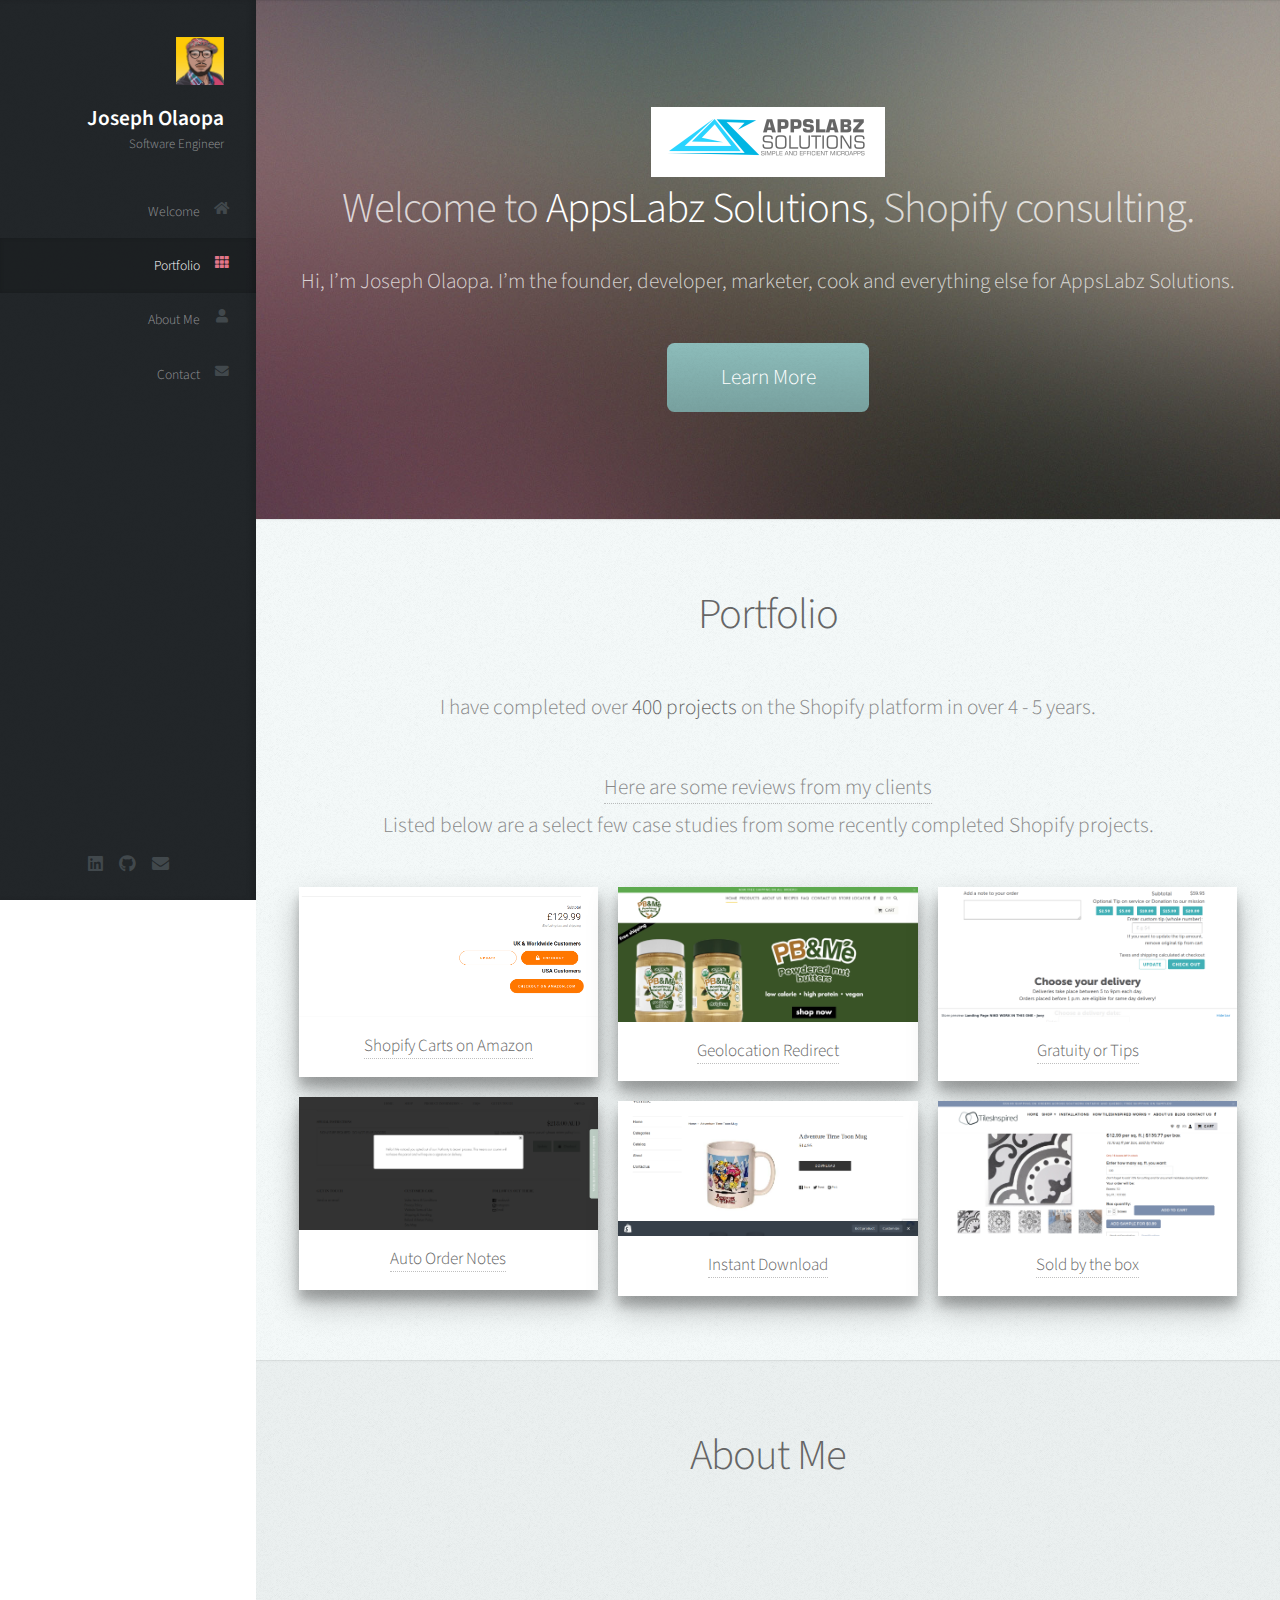
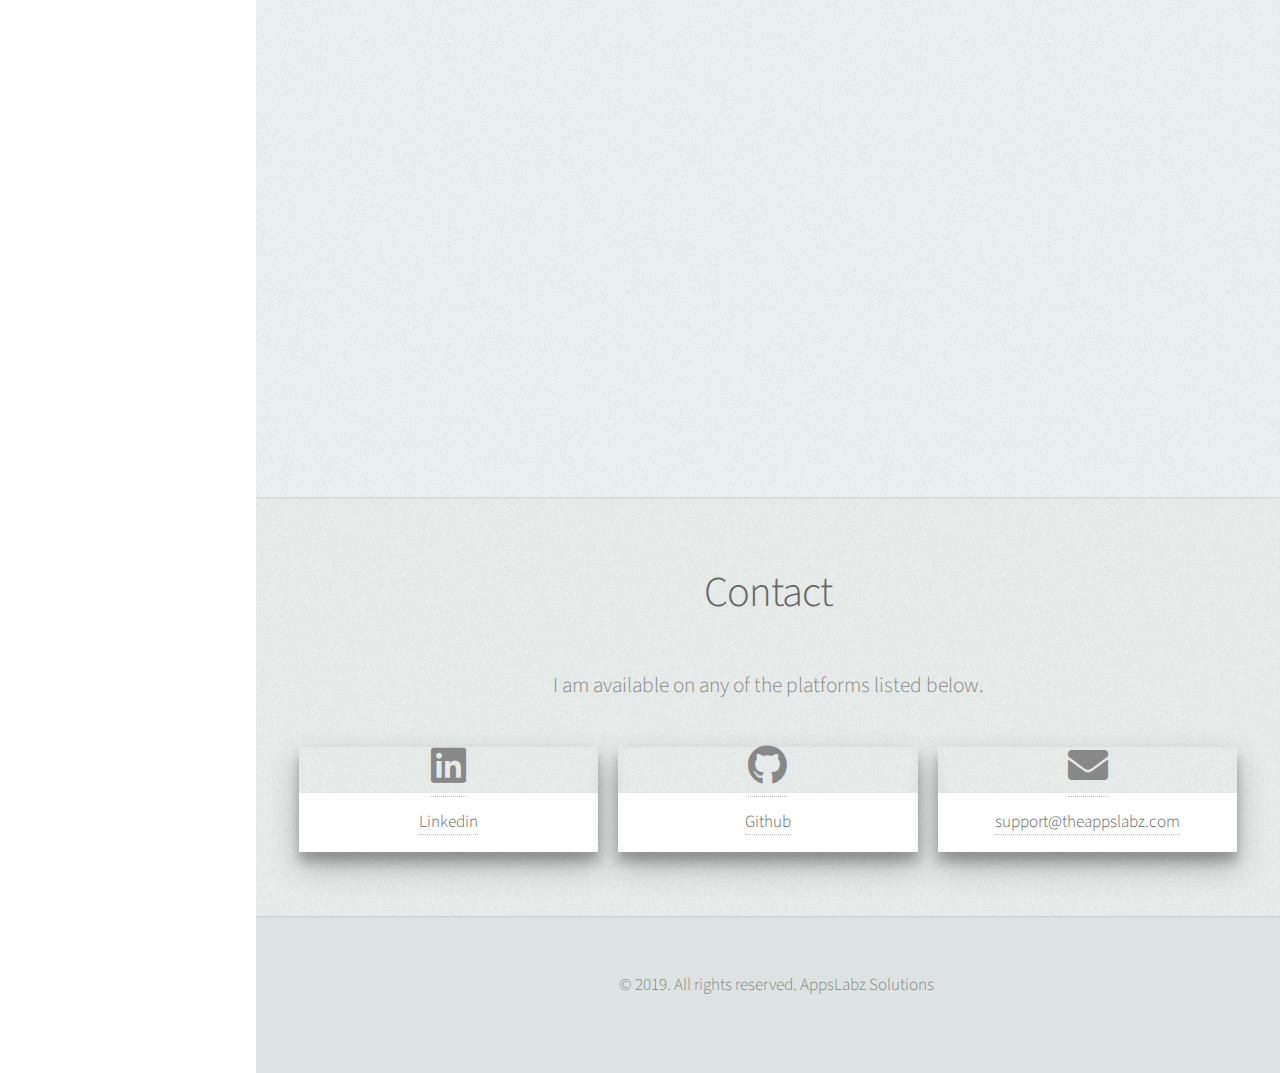
<file: index.html>
<!DOCTYPE HTML>
<html>
	<head>
		<title>Welcome to AppsLabz Solutions</title>
		<meta charset="utf-8" />
		<meta name="viewport" content="width=device-width, initial-scale=1, user-scalable=no" />
		<link rel="stylesheet" href="assets/css/animate.css" />
		<link rel="stylesheet" href="assets/css/main.css" />
	</head>
	<body class="is-preload">

		<!-- Header -->
			<div id="header">

				<div class="top">

					<!-- Logo -->
						<div id="logo">
							<span class="image avatar48"><img src="images/joey-portrait.jpg" alt="joey-olaopa-portrait" /></span>
							<h1 id="title">Joseph Olaopa</h1>
							<p>Software Engineer</p>
						</div>

					<!-- Nav -->
						<nav id="nav">
							<ul>
								<li><a href="#top" id="top-link"><span class="icon solid fa-home">Welcome</span></a></li>
								<li><a href="#portfolio" id="portfolio-link"><span class="icon solid fa-th">Portfolio</span></a></li>
								<li><a href="#about" id="about-link"><span class="icon solid fa-user">About Me</span></a></li>
								<li><a href="#contact" id="contact-link"><span class="icon solid fa-envelope">Contact</span></a></li>
							</ul>
						</nav>

				</div>

				<div class="bottom">

					<!-- Social Icons -->
						<ul class="icons">
							<li><a href="https://www.linkedin.com/in/joseph-olaopa-16177692/" class="icon brands fa-linkedin"><span class="label">Linkedin</span></a></li>
							<li><a href="https://github.com/clickdees" class="icon brands fa-github"><span class="label">Github</span></a></li>
					  	<li><a href="mailto://support@theappslabz.com" class="icon solid fa-envelope"><span class="label">Email</span></a></li>
						</ul>

				</div>

			</div>

		<!-- Main -->
			<div id="main">

				<!-- Intro -->
					<section id="top" class="one dark cover">
						<div class="container">

							<header>
								<h1><div class="logo"><img src="images/appslabzlogo.png" alt="" /></div></h1>
								<h2 class="alt">Welcome to <strong>AppsLabz Solutions</strong>, Shopify consulting.</h2>
							  <p>Hi, I’m Joseph Olaopa. I’m the founder, developer, marketer, cook and everything else for AppsLabz Solutions.</p>
							</header>

							<footer>
								<a href="#portfolio" class="button scrolly">Learn More</a>
							</footer>

						</div>
					</section>

				<!-- Portfolio -->
					<section id="portfolio" class="two">
						<div class="container">

							<header>
								<h2>Portfolio</h2>
							</header>

							<p>I have completed over <strong>400 projects</strong> on the Shopify platform in over 4 - 5 years.</p>
								
								<a target="_blank" href="https://www.storetasker.com/expert/joey-olaopa">Here are some reviews from my clients</a>


							<p>Listed below are a select few case studies from some recently completed Shopify projects.</p>

							<div class="row">
								<div class="col-4 col-12-mobile">
									<article id="0" class="item animated">
                    <a href="portfolio1.html" class="image fit"><img src="images/amazon-cart.png" alt="Allow Shopify carts on Amazon" /></a>
										<header>
											<h3><a href="portfolio1.html">Shopify Carts on Amazon</a></h3>
										</header>
									</article>
									<article id="1" class="item animated">
										<a href="portfolio2.html" class="image fit"><img src="images/auto-order-notes-2.png" alt="" /></a>
										<header>
											<h3><a href="portfolio2.html">Auto Order Notes</a></h3>
										</header>
									</article>
								</div>

								<div class="col-4 col-12-mobile">
									<article id="2" class="item animated">
										<a href="portfolio3.html" class="image fit"><img src="images/geolocation-redirect.png" alt="Geolocation Redirect" /></a>
										<header>
											<h3><a href="portfolio3.html">Geolocation Redirect</a></h3>
										</header>
									</article>
									<article id="3" class="item animated">
										<a href="portfolio4.html" class="image fit"><img src="images/instant-download.png" alt="Instant Download" /></a>
										<header>
											<h3><a href="portfolio4.html">Instant Download</a></h3>
										</header>
									</article>
								</div>

								<div id="4" class="col-4 col-12-mobile">
									<article class="item animated">
										<a href="portfolio5.html" class="image fit"><img src="images/gratuity.png" alt="Gratuity or Tips" /></a>
										<header>
											<h3><a href="portfolio5.html">Gratuity or Tips</a></h3>
										</header>
									</article>
									<article id="5" class="item animated">
										<a href="portfolio6.html" class="image fit"><img src="images/sold-by-the-box.png" alt="Tileinspired sold by the box" /></a>
										<header>
											<h3><a href="portfolio6.html">Sold by the box</a></h3>
										</header>
									</article>
								</div>
							</div>

						</div>
					</section>

				<!-- About Me -->
					<section id="about" class="three">
						<div class="container">

							<header>
								<h2>About Me</h2>
							</header>
            <div class="row">
						 	<div id="about-img" class="col-6 col-12-mobile animated">
								<a href="#" class="image featured"><img src="images/joey-olaopa.jpg" alt="joey-olaopa-picture" /></a>
	            </div>
							<div id="about-txt" class="col-6 col-12-mobile animated">
								<p>Hello! I'm Joey Olaopa, a Fullstack Web Solutions Engineer focused on developing custom business logic components, Shopify scripts, custom theme extension tweaks and private apps that help to improve and extend your standard Shopify functionality. I love to travel and learn about new cultures. Professionally, I pride myself in providing only, top quality, e-commerce solutions that help my clients get more out of the Shopify platform.</p>
	            </div>
						</div>
					</div>
					</section>

				<!-- Contact -->
					<section id="contact" class="four">
						<div class="container">

							<header>
								<h2>Contact</h2>
							</header>

							<p>I am available on any of the platforms listed below.</p>


							<div class="row">
									<div class="col-4 col-12-mobile">
										<article class="item">
											<a href="https://www.linkedin.com/in/joseph-olaopa-16177692/" class="icon brands fa-linkedin  contact-icon"><span class="label">Linkedin</span></a>
											<header>
												<h3><a href="https://www.linkedin.com/in/joseph-olaopa-16177692/">Linkedin</a></h3>
											</header>
										</article>

									</div>

									<div class="col-4 col-12-mobile">
										<article class="item">
											<a href="https://github.com/clickdees" class="icon brands fa-github contact-icon"><span class="label">Github</span></a>
											<header>
												<h3><a href="https://github.com/clickdees">Github</a></h3>
											</header>
										</article>

									</div>
									<div class="col-4 col-12-mobile">
										<article class="item">
											<a href="mailto://support@theappslabz.com" class="icon solid fa-envelope  contact-icon"><span class="label">Email</span></a>
											<header>
												<h3><a href="mailto://support@theappslabz.com">support@theappslabz.com</a></h3>
											</header>
										</article>

									</div>
								</div>

						</div>
					</section>



			</div>

		<!-- Footer -->
			<div id="footer">

				<!-- Copyright -->
					<ul class="copyright">
						<li>&copy; 2019. All rights reserved. AppsLabz Solutions</li>
					</ul>

			</div>

		<!-- Scripts -->
			<script src="assets/js/jquery.min.js"></script>
			<script src="assets/js/jquery.waypoints.min.js"></script>
			<script src="assets/js/jquery.scrolly.min.js"></script>
			<script src="assets/js/jquery.scrollex.min.js"></script>
			<script src="assets/js/browser.min.js"></script>
			<script src="assets/js/breakpoints.min.js"></script>
			<script src="assets/js/util.js"></script>
			<script src="assets/js/main.js"></script>

	</body>
</html>
</file>
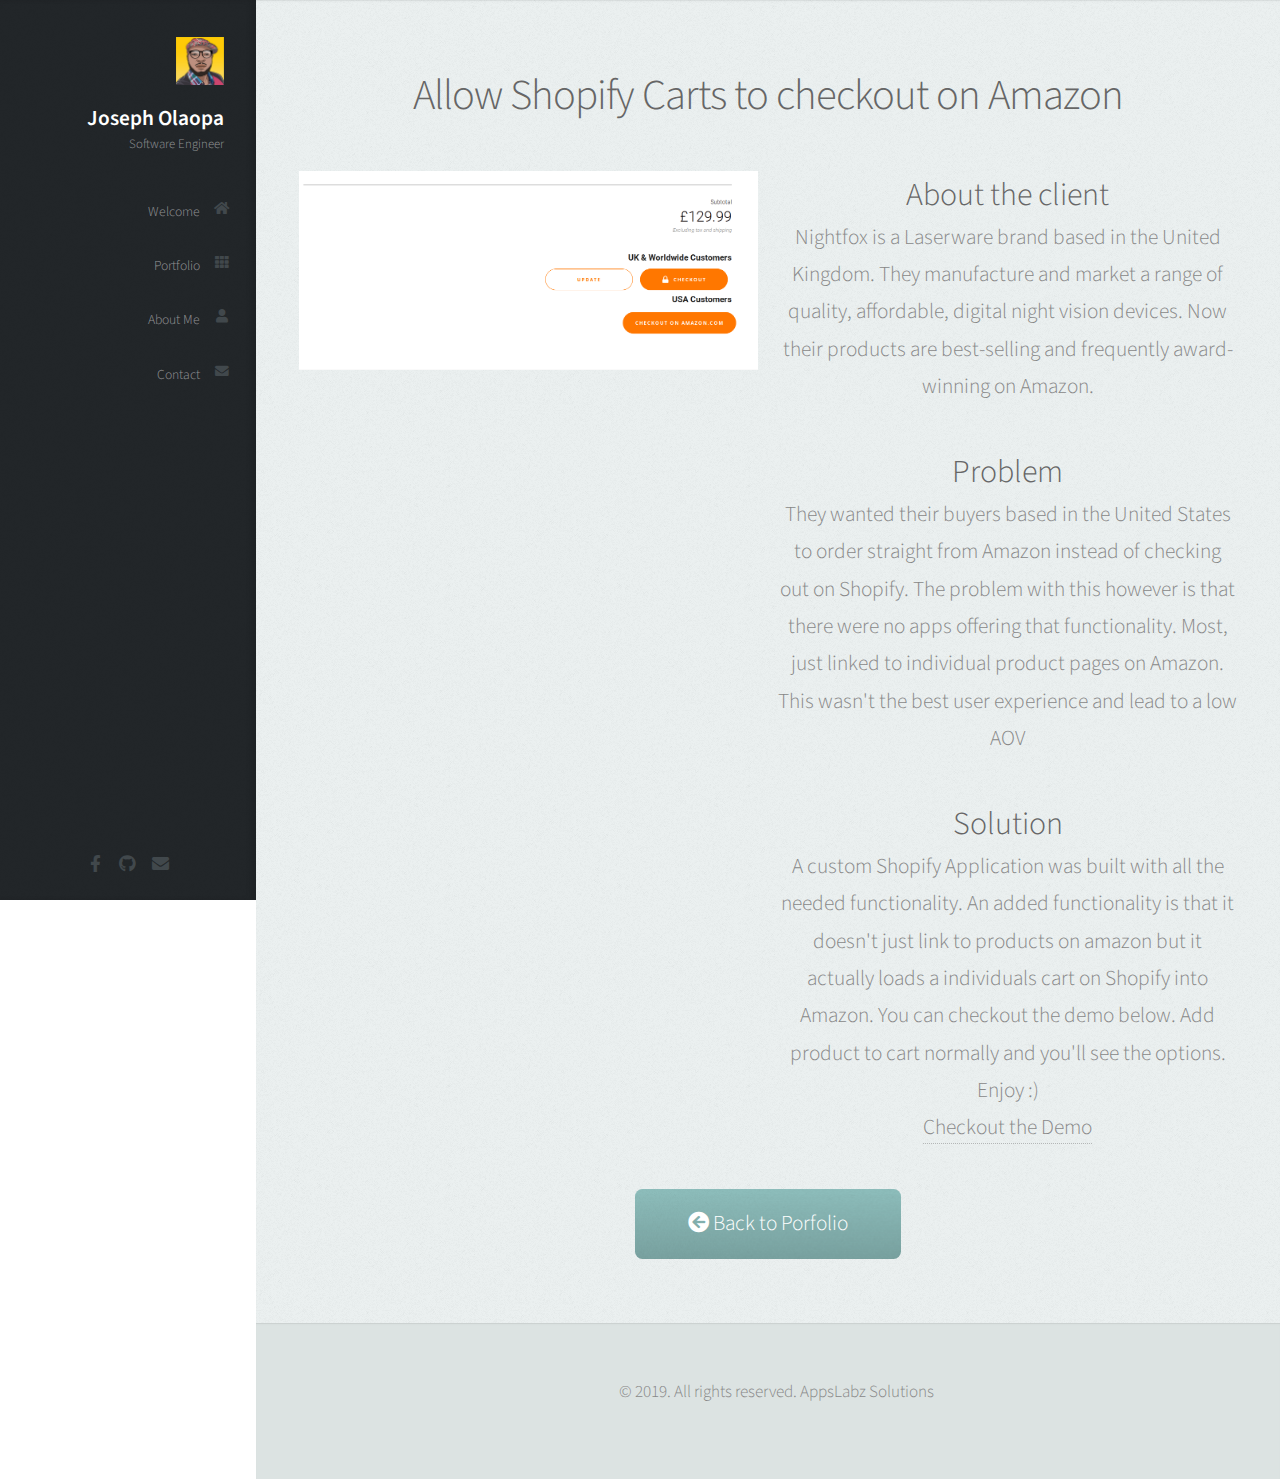
<file: portfolio1.html>
<!DOCTYPE HTML>
<html>
	<head>
		<title>Welcome to AppsLabz Solutions</title>
		<meta charset="utf-8" />
		<meta name="viewport" content="width=device-width, initial-scale=1, user-scalable=no" />
	 	<link rel="stylesheet" href="assets/css/featherlight.css" />
		<link rel="stylesheet" href="assets/css/main.css" />

	</head>
	<body class="is-preload">
    		<!-- Header -->
    			<div id="header">

    				<div class="top">

    					<!-- Logo -->
    						<div id="logo">
									<span class="image avatar48"><img src="images/joey-portrait.jpg" alt="joey-olaopa-portrait" /></span>
								 <h1 id="title">Joseph Olaopa</h1>
    							<p>Software Engineer</p>
    						</div>

    					<!-- Nav -->
    						<nav id="nav">
    							<ul>
    								<li><a href="index.html#top" id="top-link"><span class="icon solid fa-home">Welcome</span></a></li>
    								<li><a href="index.html#portfolio" id="portfolio-link"><span class="icon solid fa-th">Portfolio</span></a></li>
    								<li><a href="index.html#about" id="about-link"><span class="icon solid fa-user">About Me</span></a></li>
    								<li><a href="index.html#contact" id="contact-link"><span class="icon solid fa-envelope">Contact</span></a></li>
    							</ul>
    						</nav>

    				</div>

    				<div class="bottom">

    					<!-- Social Icons -->
    						<ul class="icons">
    							<li><a href="https://www.facebook.com/clickdees" class="icon brands fa-facebook-f"><span class="label">Facebook</span></a></li>
    							<li><a href="https://github.com/clickdees" class="icon brands fa-github"><span class="label">Github</span></a></li>
    					  	<li><a href="mailto://support@theappslabz.com" class="icon solid fa-envelope"><span class="label">Email</span></a></li>
    						</ul>

    				</div>

    			</div>
		<!-- Main -->
			<div id="main">

				<!-- About Me -->
					<section id="about" class="three">
						<div class="container">

							<header>
								<h2>Allow Shopify Carts to checkout on Amazon</h2>
							</header>
            <div class="row">
						 	<div id="gallery" class="col-6 col-12-mobile">
								<span class="image featured">
									<a href="images/amazon-cart.png" data-featherlight="image">
                      <img src="images/amazon-cart.png" alt="Allow Shopify carts on Amazon" />
								  </a>
								</span>
	            </div>
							<div class="col-6 col-12-mobile">
								<h3>About the client</h3>
								<p>Nightfox is a Laserware brand based in the United Kingdom. They manufacture and market a range of quality, affordable, digital night vision devices. Now their products are best-selling and frequently award-winning on Amazon.</p>
                <h3>Problem</h3>
	             <p>They wanted their buyers based in the United States to order straight from Amazon instead of checking out on Shopify.
							    The problem with this however is that there were no apps offering that functionality. Most, just linked to individual product pages on Amazon. This wasn't the best user experience and lead to a low AOV
						   </p>
							 <h3>Solution</h3>
							 <p>A custom Shopify Application was built with all the needed functionality. An added functionality is that it doesn't just link to products on amazon but it actually loads a individuals cart on Shopify into Amazon.
							 You can checkout the demo below. Add product to cart normally and you'll see the options. Enjoy :)<br/><a target="_blank" href="https://nightfoxstore.com/products/nightfox-110r" >Checkout the Demo</a>
						 </p>
					  </div>
						</div>
            <div class="col-12">
										<a class="button" href="index.html#portfolio"><i class="fa fa-arrow-circle-left"></i> Back to Porfolio</a>
									</div>
					</div>
					</section>

			</div>

		<!-- Footer -->
			<div id="footer">

				<!-- Copyright -->
					<ul class="copyright">
						<li>&copy; 2019. All rights reserved. AppsLabz Solutions</li>
					</ul>

			</div>
     <script src="assets/js/jquery.min.js"></script>
		  <script src="assets/js/featherlight.min.js"></script>


	</body>
</html>
</file>
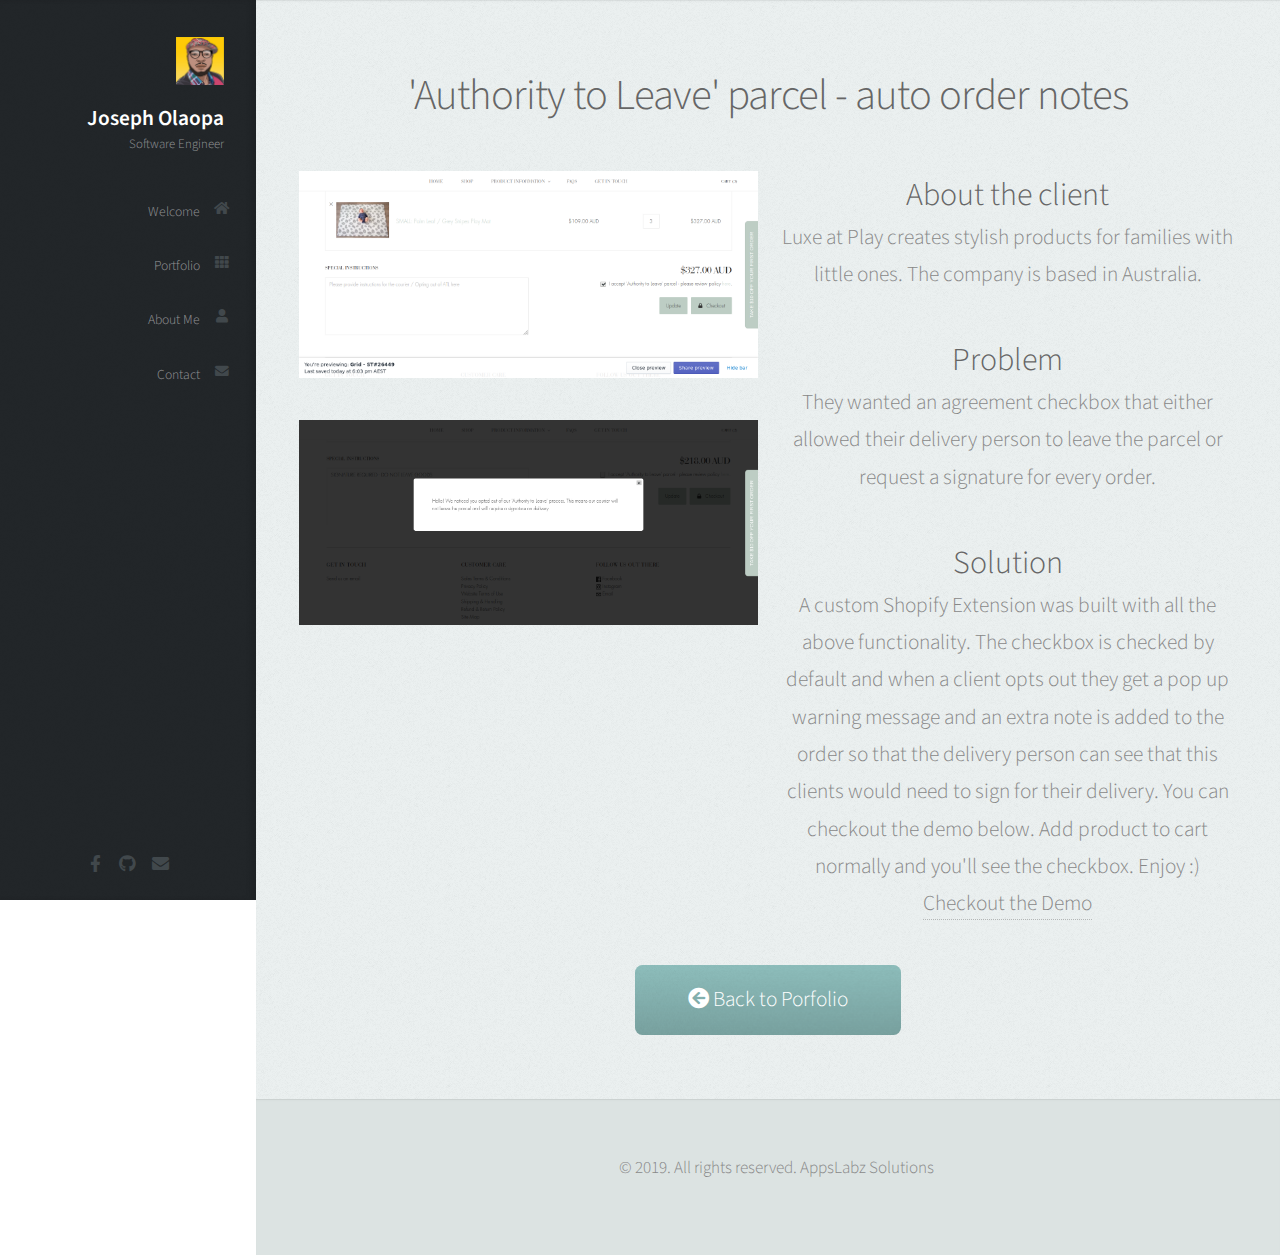
<file: portfolio2.html>
<!DOCTYPE HTML>
<html>
	<head>
		<title>Welcome to AppsLabz Solutions</title>
		<meta charset="utf-8" />
		<meta name="viewport" content="width=device-width, initial-scale=1, user-scalable=no" />
		<link rel="stylesheet" href="assets/css/featherlight.css" />
  	<link rel="stylesheet" href="assets/css/main.css" />
</head>
	<body class="is-preload">


    		<!-- Header -->
    			<div id="header">

    				<div class="top">

    					<!-- Logo -->
    						<div id="logo">
									<span class="image avatar48"><img src="images/joey-portrait.jpg" alt="joey-olaopa-portrait" /></span>
								  <h1 id="title">Joseph Olaopa</h1>
    							<p>Software Engineer</p>
    						</div>

    					<!-- Nav -->
    						<nav id="nav">
    							<ul>
    								<li><a href="index.html#top" id="top-link"><span class="icon solid fa-home">Welcome</span></a></li>
    								<li><a href="index.html#portfolio" id="portfolio-link"><span class="icon solid fa-th">Portfolio</span></a></li>
    								<li><a href="index.html#about" id="about-link"><span class="icon solid fa-user">About Me</span></a></li>
    								<li><a href="index.html#contact" id="contact-link"><span class="icon solid fa-envelope">Contact</span></a></li>
    							</ul>
    						</nav>

    				</div>

    				<div class="bottom">

    					<!-- Social Icons -->
    						<ul class="icons">
    							<li><a href="https://www.facebook.com/clickdees" class="icon brands fa-facebook-f"><span class="label">Facebook</span></a></li>
    							<li><a href="https://github.com/clickdees" class="icon brands fa-github"><span class="label">Github</span></a></li>
    					  	<li><a href="mailto://support@theappslabz.com" class="icon solid fa-envelope"><span class="label">Email</span></a></li>
    						</ul>

    				</div>

    			</div>
		<!-- Main -->
			<div id="main">

				<!-- About Me -->
					<section id="about" class="three">
						<div class="container">

							<header>
								<h2>'Authority to Leave' parcel - auto order notes</h2>
							</header>
            <div class="row">
						 	<div class="col-6 col-12-mobile">
								<span class="image featured">
										<a href="images/auto-order-notes.png" data-featherlight="image">
											<img src="images/auto-order-notes.png" alt="Shopify auto order notes" />
										</a>
									</span>
                <span class="image featured">
                  <a href="images/auto-order-notes-2.png" data-featherlight="image">
								  	<img src="images/auto-order-notes-2.png" alt="Shopify auto order notes" />
									</a>
								</span>
	            </div>
							<div class="col-6 col-12-mobile">
								<h3>About the client</h3>
								<p>Luxe at Play creates stylish products for families with little ones. The company is based in Australia.</p>
                  <h3>Problem</h3>
	             <p>They wanted an agreement checkbox that either allowed their delivery person to leave the parcel or request a signature for every order.<p>
							 <h3>Solution</h3>
							 <p>A custom Shopify Extension was built with all the above functionality. The checkbox is checked by default and when a client opts out they get a pop up warning message and an extra note is added to the order so that the delivery person can see that this clients would need to sign for their delivery.
							 You can checkout the demo below. Add product to cart normally and you'll see the checkbox. Enjoy :)<br/><a target="_blank" href="https://luxe-at-play.myshopify.com/products/palm-leaf-bubbles-play-mat-round-1-4m-d" >Checkout the Demo</a>
						 </p>
					  </div>
						</div>
            <div class="col-12">
										<a class="button" href="index.html#portfolio"><i class="fa fa-arrow-circle-left"></i> Back to Porfolio</a>
									</div>
					</div>
					</section>

			</div>

		<!-- Footer -->
			<div id="footer">

				<!-- Copyright -->
					<ul class="copyright">
						<li>&copy; 2019. All rights reserved. AppsLabz Solutions</li>
					</ul>

			</div>

			<script src="assets/js/jquery.min.js"></script>
	 		<script src="assets/js/featherlight.min.js"></script>


	</body>
</html>
</file>
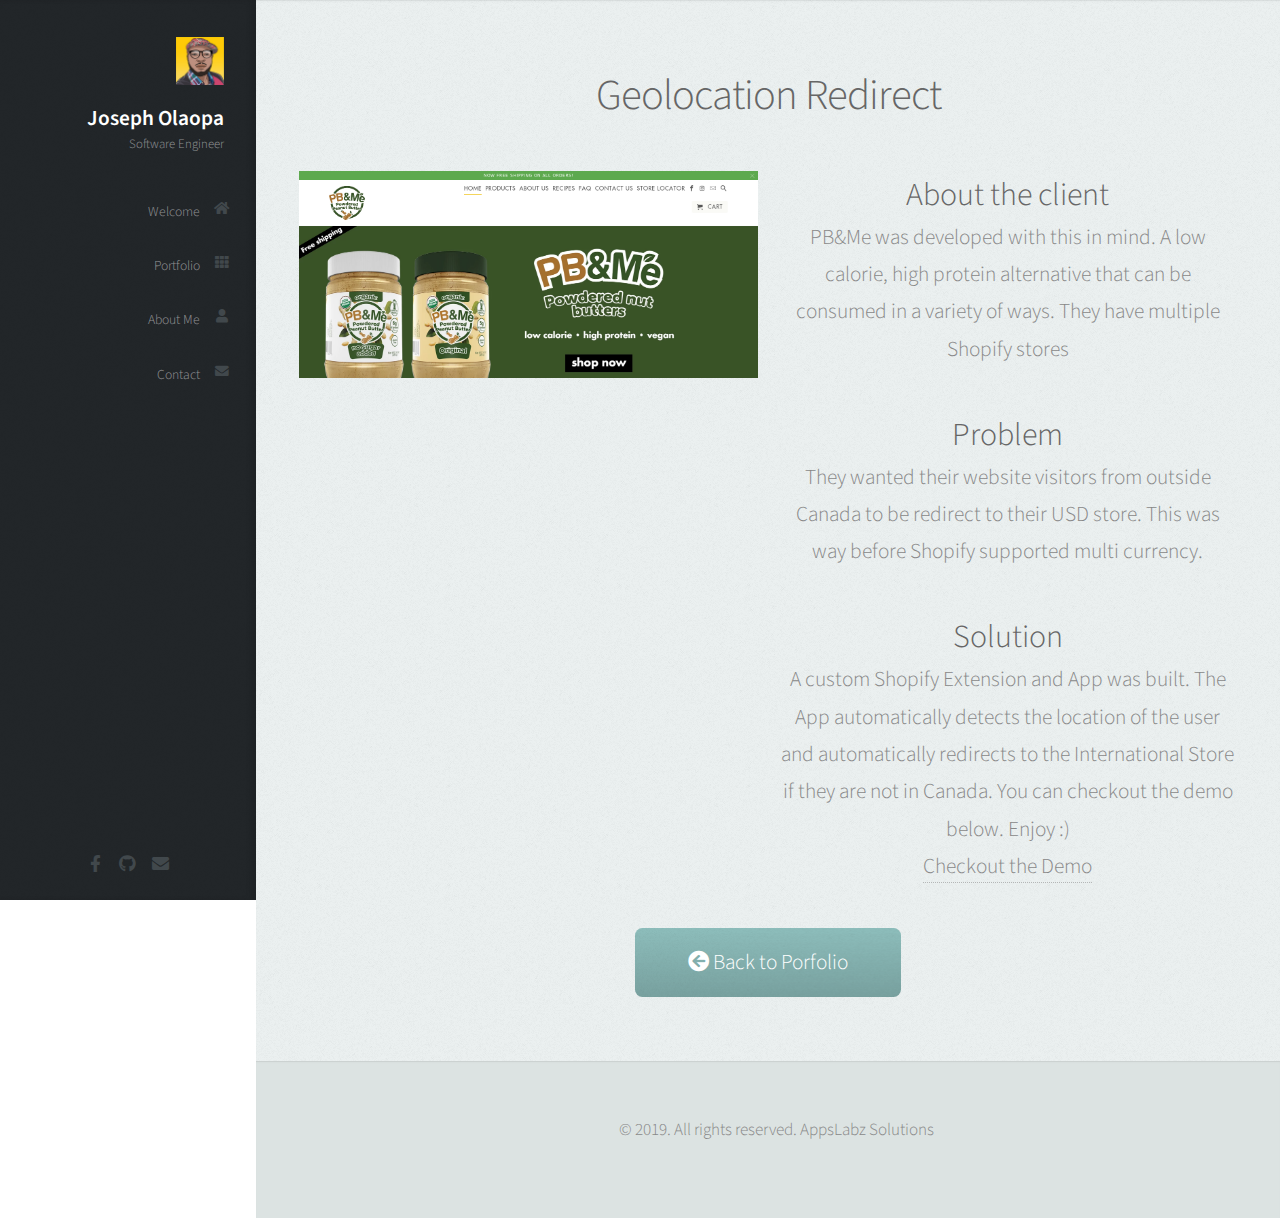
<file: portfolio3.html>
<!DOCTYPE HTML>
<html>
	<head>
		<title>Welcome to AppsLabz Solutions</title>
		<meta charset="utf-8" />
		<meta name="viewport" content="width=device-width, initial-scale=1, user-scalable=no" />
		<link rel="stylesheet" href="assets/css/featherlight.css" />
		<link rel="stylesheet" href="assets/css/main.css" />

	</head>
	<body class="is-preload">


    		<!-- Header -->
    			<div id="header">

    				<div class="top">

    					<!-- Logo -->
    						<div id="logo">
									<span class="image avatar48"><img src="images/joey-portrait.jpg" alt="joey-olaopa-portrait" /></span>
								 <h1 id="title">Joseph Olaopa</h1>
    							<p>Software Engineer</p>
    						</div>

    					<!-- Nav -->
    						<nav id="nav">
    							<ul>
    								<li><a href="index.html#top" id="top-link"><span class="icon solid fa-home">Welcome</span></a></li>
    								<li><a href="index.html#portfolio" id="portfolio-link"><span class="icon solid fa-th">Portfolio</span></a></li>
    								<li><a href="index.html#about" id="about-link"><span class="icon solid fa-user">About Me</span></a></li>
    								<li><a href="index.html#contact" id="contact-link"><span class="icon solid fa-envelope">Contact</span></a></li>
    							</ul>
    						</nav>

    				</div>

    				<div class="bottom">

    					<!-- Social Icons -->
    						<ul class="icons">
    							<li><a href="https://www.facebook.com/clickdees" class="icon brands fa-facebook-f"><span class="label">Facebook</span></a></li>
    							<li><a href="https://github.com/clickdees" class="icon brands fa-github"><span class="label">Github</span></a></li>
    					  	<li><a href="mailto://support@theappslabz.com" class="icon solid fa-envelope"><span class="label">Email</span></a></li>
    						</ul>

    				</div>

    			</div>
		<!-- Main -->
			<div id="main">

				<!-- About Me -->
					<section id="about" class="three">
						<div class="container">

							<header>
								<h2>Geolocation Redirect</h2>
							</header>
            <div class="row">
						 	<div class="col-6 col-12-mobile">
								<span class="image featured">
                 	<a href="images/geolocation-redirect.png" data-featherlight="image">
								  	<img src="images/geolocation-redirect.png" alt="Geolocation Redirect" />
									</a>
								</span>
             </div>
							<div class="col-6 col-12-mobile">
								<h3>About the client</h3>
								<p>PB&Me was developed with this in mind. A low calorie, high protein alternative that can be consumed in a variety of ways. They have multiple Shopify stores</p>
                  <h3>Problem</h3>
	             <p>They wanted their website visitors from outside Canada to be redirect to their USD store. This was way before Shopify supported multi currency.<p>
							 <h3>Solution</h3>
							 <p>A custom Shopify Extension and App was built. The App automatically detects the location of the user and automatically redirects to the International Store if they are not in Canada.
							 You can checkout the demo below. Enjoy :)<br/><a target="_blank" href="https://pbandme.ca" >Checkout the Demo</a>
						 </p>
					  </div>
						</div>
            <div class="col-12">
										<a class="button" href="index.html#portfolio"><i class="fa fa-arrow-circle-left"></i> Back to Porfolio</a>
									</div>
					</div>
					</section>

			</div>

		<!-- Footer -->
			<div id="footer">

				<!-- Copyright -->
					<ul class="copyright">
						<li>&copy; 2019. All rights reserved. AppsLabz Solutions</li>
					</ul>

			</div>

			<script src="assets/js/jquery.min.js"></script>
	 		<script src="assets/js/featherlight.min.js"></script>

	</body>
</html>
</file>
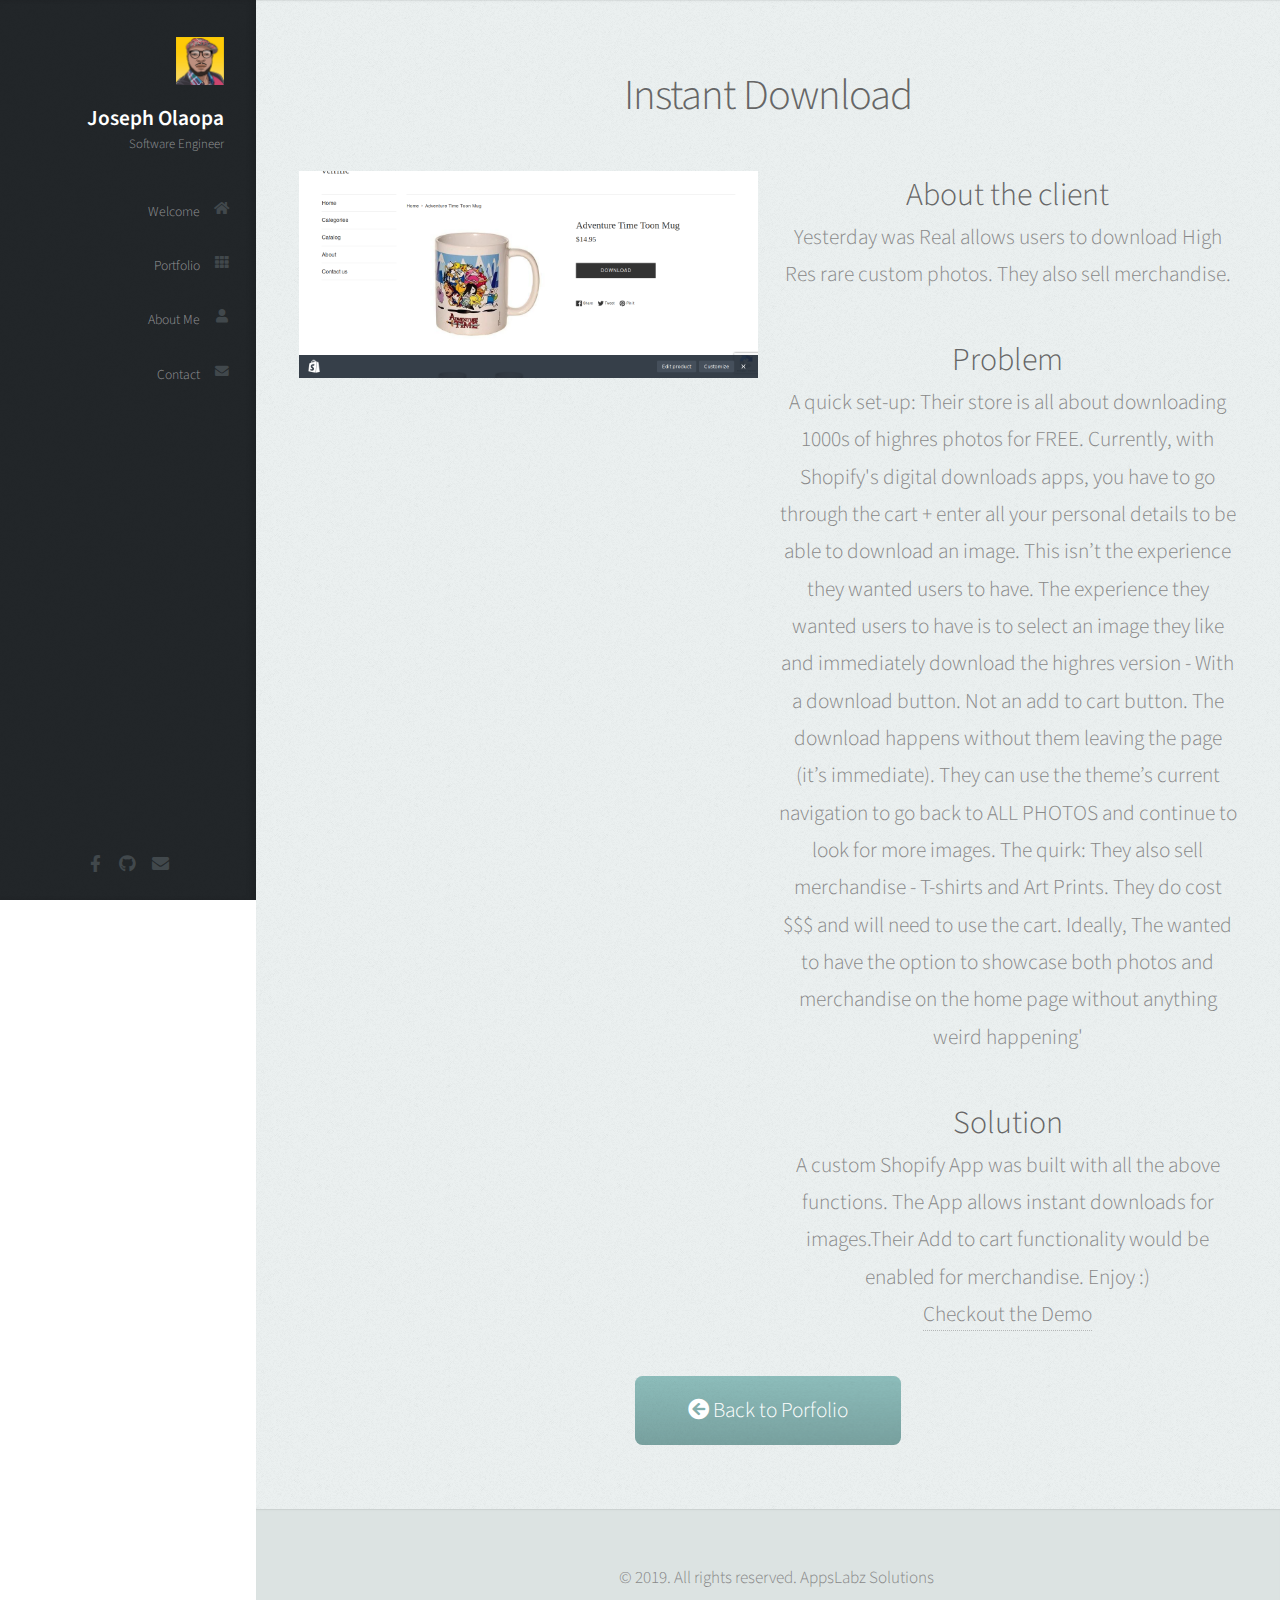
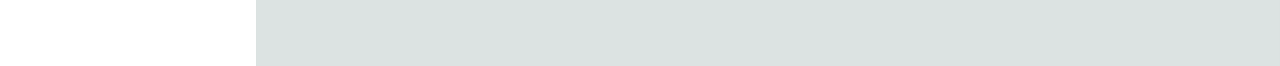
<file: portfolio4.html>
<!DOCTYPE HTML>
<html>
	<head>
		<title>Welcome to AppsLabz Solutions</title>
		<meta charset="utf-8" />
		<meta name="viewport" content="width=device-width, initial-scale=1, user-scalable=no" />
		<link rel="stylesheet" href="assets/css/featherlight.css" />
	<link rel="stylesheet" href="assets/css/main.css" />

	</head>
	<body class="is-preload">


    		<!-- Header -->
    			<div id="header">

    				<div class="top">

    					<!-- Logo -->
    						<div id="logo">
									<span class="image avatar48"><img src="images/joey-portrait.jpg" alt="joey-olaopa-portrait" /></span>
								 <h1 id="title">Joseph Olaopa</h1>
    							<p>Software Engineer</p>
    						</div>

    					<!-- Nav -->
    						<nav id="nav">
    							<ul>
    								<li><a href="index.html#top" id="top-link"><span class="icon solid fa-home">Welcome</span></a></li>
    								<li><a href="index.html#portfolio" id="portfolio-link"><span class="icon solid fa-th">Portfolio</span></a></li>
    								<li><a href="index.html#about" id="about-link"><span class="icon solid fa-user">About Me</span></a></li>
    								<li><a href="index.html#contact" id="contact-link"><span class="icon solid fa-envelope">Contact</span></a></li>
    							</ul>
    						</nav>

    				</div>

    				<div class="bottom">

    					<!-- Social Icons -->
    						<ul class="icons">
    							<li><a href="https://www.facebook.com/clickdees" class="icon brands fa-facebook-f"><span class="label">Facebook</span></a></li>
    							<li><a href="https://github.com/clickdees" class="icon brands fa-github"><span class="label">Github</span></a></li>
    					  	<li><a href="mailto://support@theappslabz.com" class="icon solid fa-envelope"><span class="label">Email</span></a></li>
    						</ul>

    				</div>

    			</div>
		<!-- Main -->
			<div id="main">

				<!-- About Me -->
					<section id="about" class="three">
						<div class="container">

							<header>
								<h2>Instant Download</h2>
							</header>
            <div class="row">
						 	<div class="col-6 col-12-mobile">
								<span class="image featured">
									<a href="images/instant-download.png" data-featherlight="image">
								  	<img src="images/instant-download.png" alt="Instant Download" />
									</a>
								</span>
             </div>
							<div class="col-6 col-12-mobile">
								<h3>About the client</h3>
								<p>Yesterday was Real allows users to download High Res rare custom photos. They also sell merchandise.</p>
                <h3>Problem</h3>
                <p>A quick set-up: Their store is all about downloading 1000s of highres photos for FREE. Currently, with Shopify's digital downloads apps, you have to go through the cart + enter all your personal details to be able to download an image. This isn’t the experience they wanted users to have.
                The experience they wanted users to have is to select an image they like and immediately download the highres version - With a download button. Not an add to cart button. The download happens without them leaving the page (it’s immediate). They can use the theme’s current navigation to go back to ALL PHOTOS and continue to look for more images.
                The quirk: They also sell merchandise -  T-shirts and Art Prints. They do cost $$$ and will need to use the cart. Ideally, The wanted to have the option to showcase both photos and merchandise on the home page without anything weird happening'
                </p>
                <h3>Solution</h3>
							 <p>A custom Shopify App was built with all the above functions. The App allows instant downloads for images.Their Add to cart functionality would be enabled for merchandise.
							 Enjoy :)<br/><a target="_blank" href="https://yesterdaywasreal.com" >Checkout the Demo</a>
						   </p>
					  </div>
						</div>
            <div class="col-12">
										<a class="button" href="index.html#portfolio"><i class="fa fa-arrow-circle-left"></i> Back to Porfolio</a>
									</div>
					</div>
					</section>

			</div>

		<!-- Footer -->
			<div id="footer">

				<!-- Copyright -->
					<ul class="copyright">
						<li>&copy; 2019. All rights reserved. AppsLabz Solutions</li>
					</ul>

			</div>

			<script src="assets/js/jquery.min.js"></script>
	 		<script src="assets/js/featherlight.min.js"></script>

	</body>
</html>
</file>
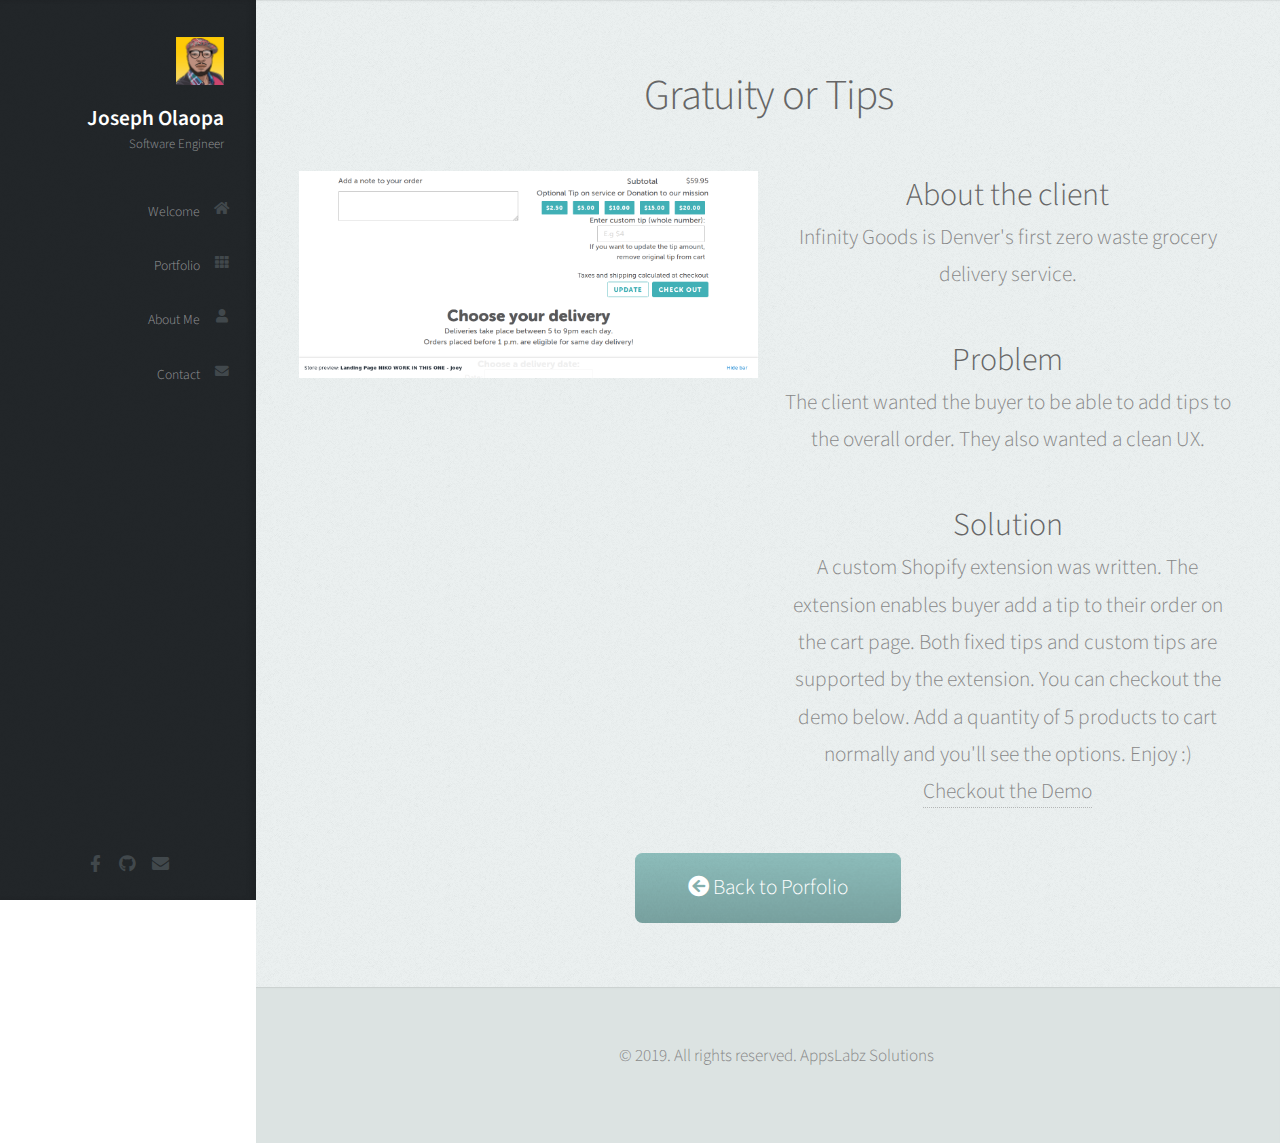
<file: portfolio5.html>
<!DOCTYPE HTML>
<html>
	<head>
		<title>Welcome to AppsLabz Solutions</title>
		<meta charset="utf-8" />
		<meta name="viewport" content="width=device-width, initial-scale=1, user-scalable=no" />
		<link rel="stylesheet" href="assets/css/featherlight.css" />
	<link rel="stylesheet" href="assets/css/main.css" />

	</head>
	<body class="is-preload">


    		<!-- Header -->
    			<div id="header">

    				<div class="top">

    					<!-- Logo -->
    						<div id="logo">
									<span class="image avatar48"><img src="images/joey-portrait.jpg" alt="joey-olaopa-portrait" /></span>
								  <h1 id="title">Joseph Olaopa</h1>
    							<p>Software Engineer</p>
    						</div>

    					<!-- Nav -->
    						<nav id="nav">
    							<ul>
    								<li><a href="index.html#top" id="top-link"><span class="icon solid fa-home">Welcome</span></a></li>
    								<li><a href="index.html#portfolio" id="portfolio-link"><span class="icon solid fa-th">Portfolio</span></a></li>
    								<li><a href="index.html#about" id="about-link"><span class="icon solid fa-user">About Me</span></a></li>
    								<li><a href="index.html#contact" id="contact-link"><span class="icon solid fa-envelope">Contact</span></a></li>
    							</ul>
    						</nav>

    				</div>

    				<div class="bottom">

    					<!-- Social Icons -->
    						<ul class="icons">
    							<li><a href="https://www.facebook.com/clickdees" class="icon brands fa-facebook-f"><span class="label">Facebook</span></a></li>
    							<li><a href="https://github.com/clickdees" class="icon brands fa-github"><span class="label">Github</span></a></li>
    					  	<li><a href="mailto://support@theappslabz.com" class="icon solid fa-envelope"><span class="label">Email</span></a></li>
    						</ul>

    				</div>

    			</div>
		<!-- Main -->
			<div id="main">

				<!-- About Me -->
					<section id="about" class="three">
						<div class="container">

							<header>
								<h2>Gratuity or Tips</h2>
							</header>
            <div class="row">
						 	<div class="col-6 col-12-mobile">
								<span class="image featured">
										<a href="images/gratuity.png" data-featherlight="image">
											<img src="images/gratuity.png" alt="Gratuity or Tips" />
										</a>
									</span>
             </div>
							<div class="col-6 col-12-mobile">
								<h3>About the client</h3>
								<p>Infinity Goods is Denver's first zero waste grocery delivery service.</p>
								<h3>Problem</h3>
	             <p>The client wanted the buyer to be able to add tips to the overall order. They also wanted a clean UX.<p>
							 <h3>Solution</h3>
							 <p>A custom Shopify extension was written. The extension enables buyer add a tip to their order on the cart page. Both fixed tips and custom tips are supported by the extension.
								 You can checkout the demo below. Add a quantity of 5 products to cart normally and you'll see the options. Enjoy :)<br/><a target="_blank" href="https://rvrpr3mg2ijz96gm-9306669153.shopifypreview.com/collections/all" >Checkout the Demo</a>
							</p>
					  </div>
						</div>
            <div class="col-12">
										<a class="button" href="index.html#portfolio"><i class="fa fa-arrow-circle-left"></i> Back to Porfolio</a>
									</div>
					</div>
					</section>

			</div>

		<!-- Footer -->
			<div id="footer">

				<!-- Copyright -->
					<ul class="copyright">
						<li>&copy; 2019. All rights reserved. AppsLabz Solutions</li>
					</ul>

			</div>

			<script src="assets/js/jquery.min.js"></script>
	 		<script src="assets/js/featherlight.min.js"></script>

	</body>
</html>
</file>
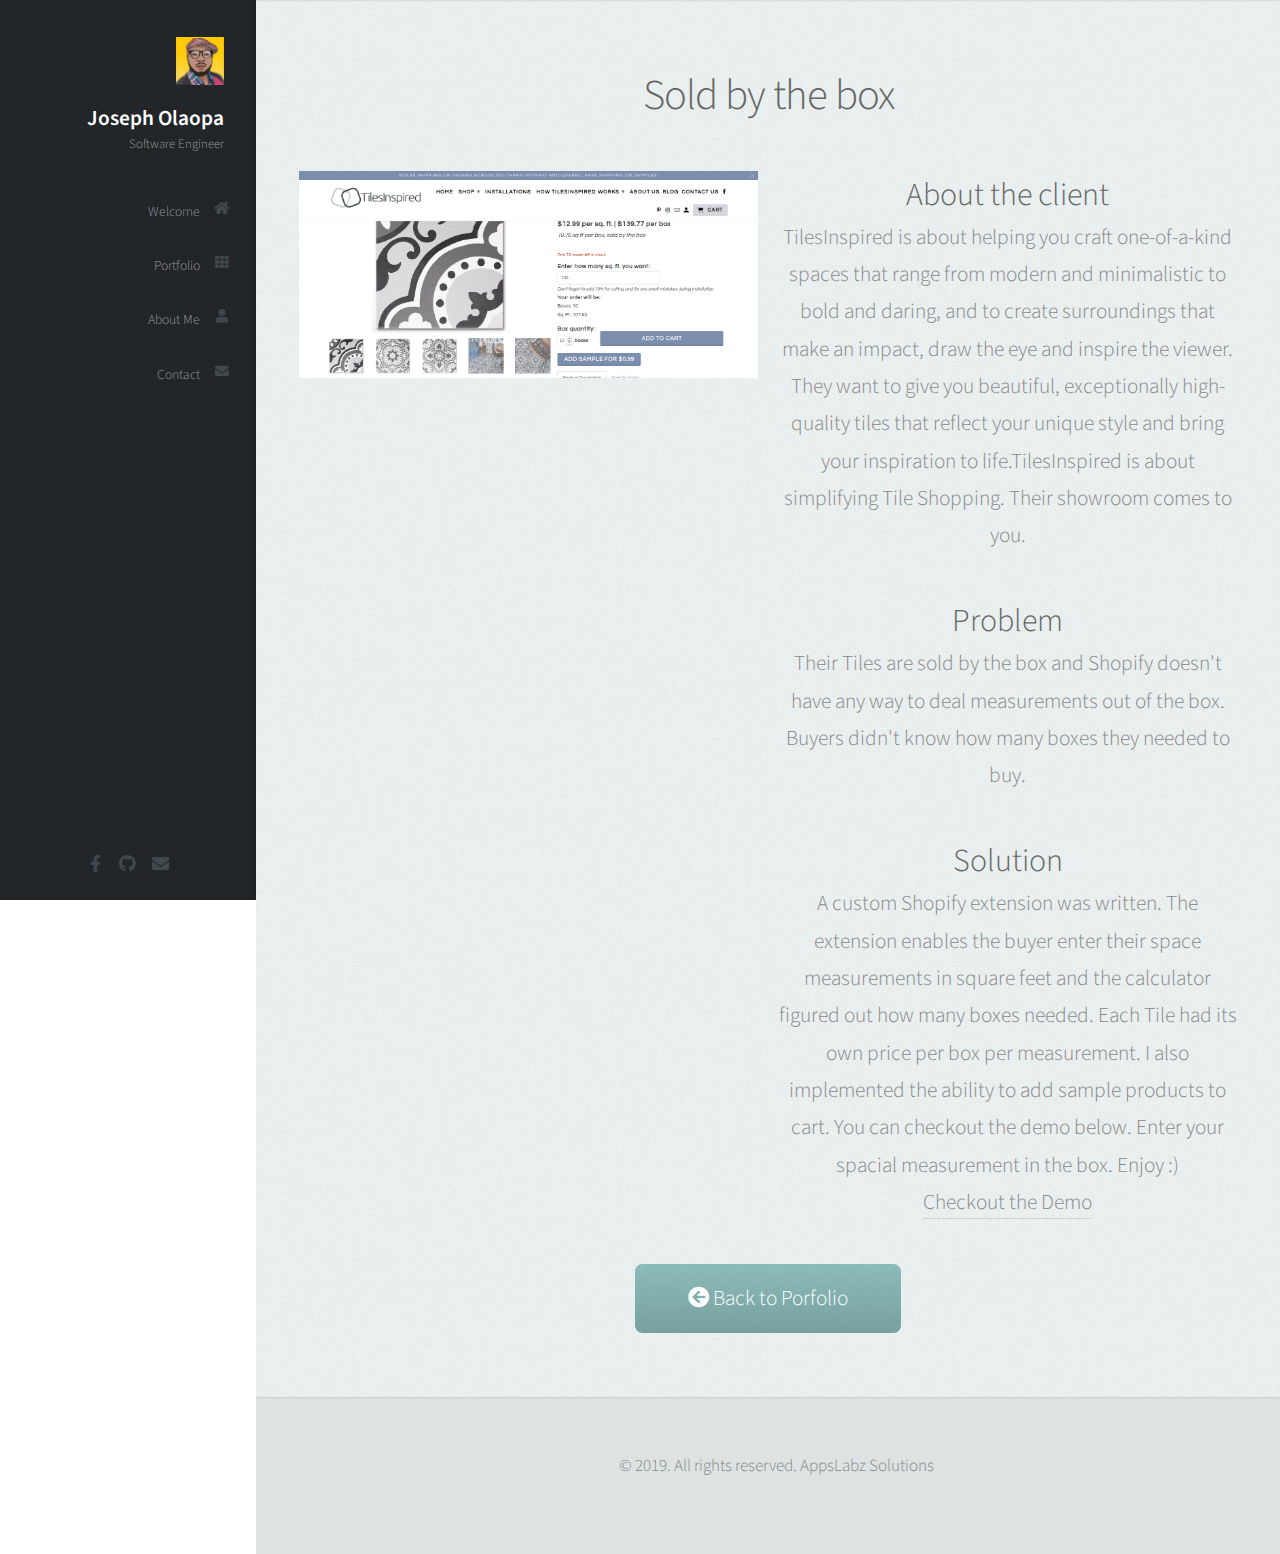
<file: portfolio6.html>
<!DOCTYPE HTML>
<html>
	<head>
		<title>Welcome to AppsLabz Solutions</title>
		<meta charset="utf-8" />
		<meta name="viewport" content="width=device-width, initial-scale=1, user-scalable=no" />
		<link rel="stylesheet" href="assets/css/featherlight.css" />
   	<link rel="stylesheet" href="assets/css/main.css" />

	</head>
	<body class="is-preload">


    		<!-- Header -->
    			<div id="header">

    				<div class="top">

    					<!-- Logo -->
    						<div id="logo">
									<span class="image avatar48"><img src="images/joey-portrait.jpg" alt="joey-olaopa-portrait" /></span>
								  <h1 id="title">Joseph Olaopa</h1>
    							<p>Software Engineer</p>
    						</div>

    					<!-- Nav -->
    						<nav id="nav">
    							<ul>
    								<li><a href="index.html#top" id="top-link"><span class="icon solid fa-home">Welcome</span></a></li>
    								<li><a href="index.html#portfolio" id="portfolio-link"><span class="icon solid fa-th">Portfolio</span></a></li>
    								<li><a href="index.html#about" id="about-link"><span class="icon solid fa-user">About Me</span></a></li>
    								<li><a href="index.html#contact" id="contact-link"><span class="icon solid fa-envelope">Contact</span></a></li>
    							</ul>
    						</nav>

    				</div>

    				<div class="bottom">

    					<!-- Social Icons -->
    						<ul class="icons">
    							<li><a href="https://www.facebook.com/clickdees" class="icon brands fa-facebook-f"><span class="label">Facebook</span></a></li>
    							<li><a href="https://github.com/clickdees" class="icon brands fa-github"><span class="label">Github</span></a></li>
    					  	<li><a href="mailto://support@theappslabz.com" class="icon solid fa-envelope"><span class="label">Email</span></a></li>
    						</ul>

    				</div>

    			</div>
		<!-- Main -->
			<div id="main">

				<!-- About Me -->
					<section id="about" class="three">
						<div class="container">

							<header>
								<h2>Sold by the box</h2>
							</header>
            <div class="row">
						 	<div class="col-6 col-12-mobile">
								<span class="image featured">
										<a href="images/sold-by-the-box.png" data-featherlight="image">
											<img src="images/sold-by-the-box.png" alt="Tileinspired sold by the box" />
										</a>
									</span>
             </div>
							<div class="col-6 col-12-mobile">
								<h3>About the client</h3>
								<p>
                  TilesInspired is about helping you craft one-of-a-kind spaces that range from modern and minimalistic to bold and daring, and to create surroundings that make an impact, draw the eye and inspire the viewer. They want to give you beautiful, exceptionally high-quality tiles that reflect your unique style and bring your inspiration to life.TilesInspired is about simplifying Tile Shopping. Their showroom comes to you.</p>
								<h3>Problem</h3>
	             <p>Their Tiles are sold by the box and Shopify doesn't have any way to deal measurements out of the box. Buyers didn't know how many boxes they needed to buy.<p>
							 <h3>Solution</h3>
							 <p>A custom Shopify extension was written. The extension enables the buyer enter their space measurements in square feet and the calculator figured out how many boxes needed. Each Tile had its own price per box per measurement. I also implemented the ability to add sample products to cart.
								 You can checkout the demo below. Enter your spacial measurement in the box. Enjoy :)<br/><a target="_blank" href="https://tilesinspired.com/collections/decorative-pattern-tiles/products/artisan" >Checkout the Demo</a>
							</p>
					  </div>
						</div>
            <div class="col-12">
										<a class="button" href="index.html#portfolio"><i class="fa fa-arrow-circle-left"></i> Back to Porfolio</a>
									</div>
					</div>
					</section>

			</div>

		<!-- Footer -->
			<div id="footer">

				<!-- Copyright -->
					<ul class="copyright">
						<li>&copy; 2019. All rights reserved. AppsLabz Solutions</li>
					</ul>

			</div>
			<script src="assets/js/jquery.min.js"></script>
			 <script src="assets/js/featherlight.min.js"></script>

	</body>
</html>
</file>
<file: assets/css/main.css>
@import url("fontawesome-all.min.css");
@import url("https://fonts.googleapis.com/css?family=Source+Sans+Pro:300,300italic,400,600");

/*
AppsLabz Solutions
*/

html, body, div, span, applet, object,
iframe, h1, h2, h3, h4, h5, h6, p, blockquote,
pre, a, abbr, acronym, address, big, cite,
code, del, dfn, em, img, ins, kbd, q, s, samp,
small, strike, strong, sub, sup, tt, var, b,
u, i, center, dl, dt, dd, ol, ul, li, fieldset,
form, label, legend, table, caption, tbody,
tfoot, thead, tr, th, td, article, aside,
canvas, details, embed, figure, figcaption,
footer, header, hgroup, menu, nav, output, ruby,
section, summary, time, mark, audio, video {
	margin: 0;
	padding: 0;
	border: 0;
	font-size: 100%;
	font: inherit;
	vertical-align: baseline;}

article, aside, details, figcaption, figure,
footer, header, hgroup, menu, nav, section {
	display: block;}

body {
	line-height: 1;
}

ol, ul {
	list-style: none;
}

blockquote, q {
	quotes: none;
}

	blockquote:before, blockquote:after, q:before, q:after {
		content: '';
		content: none;
	}

table {
	border-collapse: collapse;
	border-spacing: 0;
}

body {
	-webkit-text-size-adjust: none;
}

mark {
	background-color: transparent;
	color: inherit;
}

input::-moz-focus-inner {
	border: 0;
	padding: 0;
}

input, select, textarea {
	-moz-appearance: none;
	-webkit-appearance: none;
	-ms-appearance: none;
	appearance: none;
}

/* Basic */

	html {
		box-sizing: border-box;
	}

	*, *:before, *:after {
		box-sizing: inherit;
	}

	body {
		background: #fff;
		font-family: 'Source Sans Pro', sans-serif;
		font-size: 19pt;
		font-weight: 300;
		line-height: 1.75em;
		color: #888;
	}

		body.is-preload *, body.is-preload *:before, body.is-preload *:after {
			-moz-animation: none !important;
			-webkit-animation: none !important;
			-ms-animation: none !important;
			animation: none !important;
			-moz-transition: none !important;
			-webkit-transition: none !important;
			-ms-transition: none !important;
			transition: none !important;
		}

	input, textarea, select {
		font-family: 'Source Sans Pro', sans-serif;
		font-size: 19pt;
		font-weight: 300;
		line-height: 1.75em;
		color: #888;
	}

	h1, h2, h3, h4, h5, h6 {
		font-weight: 300;
		color: #666;
		line-height: 1.5em;
	}

	h1 a, h2 a, h3 a, h4 a, h5 a, h6 a {
		color: inherit;
		text-decoration: none;
	}

		h1 a strong, h2 a strong, h3 a strong, h4 a strong, h5 a strong, h6 a strong {
			color: #333;
		}

	h2 {
		font-size: 2em;
		letter-spacing: -1px;
	}

		h2.alt {
			color: #888;
		}

			h2.alt strong {
				color: #666;
			}

	h3 {
		font-size: 1.5em;
	}

	header {
		margin: 0 0 2em 0;
	}

		header > p {
			margin: 1em 0 0 0;
		}

	footer {
		margin: 2em 0 0 0;
	}

	strong, b {
		font-weight: 300;
		color: #666;
	}

	em, i {
		font-style: italic;
	}

	a {
		text-decoration: none;
		color: inherit;
		border-bottom: dotted 1px rgba(128, 128, 128, 0.5);
		-moz-transition: color 0.35s ease-in-out, border-bottom-color 0.35s ease-in-out;
		-webkit-transition: color 0.35s ease-in-out, border-bottom-color 0.35s ease-in-out;
		-ms-transition: color 0.35s ease-in-out, border-bottom-color 0.35s ease-in-out;
		transition: color 0.35s ease-in-out, border-bottom-color 0.35s ease-in-out;
		outline: 0;
	}

		a:hover {
			color: #E27689;
			border-bottom-color: rgba(255, 255, 255, 0);
		}

	sub {
		position: relative;
		top: 0.5em;
		font-size: 0.8em;
	}

	sup {
		position: relative;
		top: -0.5em;
		font-size: 0.8em;
	}

	hr {
		border: 0;
		border-top: solid 1px #ddd;
	}

	blockquote {
		border-left: solid 0.5em #ddd;
		padding: 1em 0 1em 2em;
		font-style: italic;
	}

	p, ul, ol, dl, table {
		margin-bottom: 2em;
	}

	br.clear {
		clear: both;
	}

/* Container */

	.container {
		margin: 0 auto;
		max-width: 100%;
		width: 1400px;
	}

		@media screen and (min-width: 961px) and (max-width: 1880px) {

			.container {
				width: 1200px;
			}

		}

		@media screen and (min-width: 961px) and (max-width: 1620px) {

			.container {
				width: 960px;
			}

		}

		@media screen and (min-width: 961px) and (max-width: 1320px) {

			.container {
				width: 100%;
			}

		}

		@media screen and (max-width: 960px) {

			.container {
				width: 100%;
			}

		}

		@media screen and (max-width: 736px) {

			.container {
				width: 100%;
			}

		}

/* Row */

	.row {
		display: flex;
		flex-wrap: wrap;
		box-sizing: border-box;
		align-items: stretch;
	}

		.row > * {
			box-sizing: border-box;
		}

		.row.gtr-uniform > * > :last-child {
			margin-bottom: 0;
		}

		.row.aln-left {
			justify-content: flex-start;
		}

		.row.aln-center {
			justify-content: center;
		}

		.row.aln-right {
			justify-content: flex-end;
		}

		.row.aln-top {
			align-items: flex-start;
		}

		.row.aln-middle {
			align-items: center;
		}

		.row.aln-bottom {
			align-items: flex-end;
		}

		.row > .imp {
			order: -1;
		}

		.row > .col-1 {
			width: 8.33333%;
		}

		.row > .off-1 {
			margin-left: 8.33333%;
		}

		.row > .col-2 {
			width: 16.66667%;
		}

		.row > .off-2 {
			margin-left: 16.66667%;
		}

		.row > .col-3 {
			width: 25%;
		}

		.row > .off-3 {
			margin-left: 25%;
		}

		.row > .col-4 {
			width: 33.33333%;
		}

		.row > .off-4 {
			margin-left: 33.33333%;
		}

		.row > .col-5 {
			width: 41.66667%;
		}

		.row > .off-5 {
			margin-left: 41.66667%;
		}

		.row > .col-6 {
			width: 50%;
		}

		.row > .off-6 {
			margin-left: 50%;
		}

		.row > .col-7 {
			width: 58.33333%;
		}

		.row > .off-7 {
			margin-left: 58.33333%;
		}

		.row > .col-8 {
			width: 66.66667%;
		}

		.row > .off-8 {
			margin-left: 66.66667%;
		}

		.row > .col-9 {
			width: 75%;
		}

		.row > .off-9 {
			margin-left: 75%;
		}

		.row > .col-10 {
			width: 83.33333%;
		}

		.row > .off-10 {
			margin-left: 83.33333%;
		}

		.row > .col-11 {
			width: 91.66667%;
		}

		.row > .off-11 {
			margin-left: 91.66667%;
		}

		.row > .col-12 {
			width: 100%;
		}

		.row > .off-12 {
			margin-left: 100%;
		}

		.row.gtr-0 {
			margin-top: 0px;
			margin-left: 0px;
		}

			.row.gtr-0 > * {
				padding: 0px 0 0 0px;
			}

			.row.gtr-0.gtr-uniform {
				margin-top: 0px;
			}

				.row.gtr-0.gtr-uniform > * {
					padding-top: 0px;
				}

		.row.gtr-25 {
			margin-top: -10px;
			margin-left: -10px;
		}

			.row.gtr-25 > * {
				padding: 10px 0 0 10px;
			}

			.row.gtr-25.gtr-uniform {
				margin-top: -10px;
			}

				.row.gtr-25.gtr-uniform > * {
					padding-top: 10px;
				}

		.row.gtr-50 {
			margin-top: -20px;
			margin-left: -20px;
		}

			.row.gtr-50 > * {
				padding: 20px 0 0 20px;
			}

			.row.gtr-50.gtr-uniform {
				margin-top: -20px;
			}

				.row.gtr-50.gtr-uniform > * {
					padding-top: 20px;
				}

		.row {
			margin-top: -40px;
			margin-left: -40px;
		}

			.row > * {
				padding: 40px 0 0 40px;
			}

			.row.gtr-uniform {
				margin-top: -40px;
			}

				.row.gtr-uniform > * {
					padding-top: 40px;
				}

		.row.gtr-150 {
			margin-top: -60px;
			margin-left: -60px;
		}

			.row.gtr-150 > * {
				padding: 60px 0 0 60px;
			}

			.row.gtr-150.gtr-uniform {
				margin-top: -60px;
			}

				.row.gtr-150.gtr-uniform > * {
					padding-top: 60px;
				}

		.row.gtr-200 {
			margin-top: -80px;
			margin-left: -80px;
		}

			.row.gtr-200 > * {
				padding: 80px 0 0 80px;
			}

			.row.gtr-200.gtr-uniform {
				margin-top: -80px;
			}

				.row.gtr-200.gtr-uniform > * {
					padding-top: 80px;
				}

		@media screen and (min-width: 961px) and (max-width: 1880px) {

			.row {
				display: flex;
				flex-wrap: wrap;
				box-sizing: border-box;
				align-items: stretch;
			}

				.row > * {
					box-sizing: border-box;
				}

				.row.gtr-uniform > * > :last-child {
					margin-bottom: 0;
				}

				.row.aln-left {
					justify-content: flex-start;
				}

				.row.aln-center {
					justify-content: center;
				}

				.row.aln-right {
					justify-content: flex-end;
				}

				.row.aln-top {
					align-items: flex-start;
				}

				.row.aln-middle {
					align-items: center;
				}

				.row.aln-bottom {
					align-items: flex-end;
				}

				.row > .imp-wide {
					order: -1;
				}

				.row > .col-1-wide {
					width: 8.33333%;
				}

				.row > .off-1-wide {
					margin-left: 8.33333%;
				}

				.row > .col-2-wide {
					width: 16.66667%;
				}

				.row > .off-2-wide {
					margin-left: 16.66667%;
				}

				.row > .col-3-wide {
					width: 25%;
				}

				.row > .off-3-wide {
					margin-left: 25%;
				}

				.row > .col-4-wide {
					width: 33.33333%;
				}

				.row > .off-4-wide {
					margin-left: 33.33333%;
				}

				.row > .col-5-wide {
					width: 41.66667%;
				}

				.row > .off-5-wide {
					margin-left: 41.66667%;
				}

				.row > .col-6-wide {
					width: 50%;
				}

				.row > .off-6-wide {
					margin-left: 50%;
				}

				.row > .col-7-wide {
					width: 58.33333%;
				}

				.row > .off-7-wide {
					margin-left: 58.33333%;
				}

				.row > .col-8-wide {
					width: 66.66667%;
				}

				.row > .off-8-wide {
					margin-left: 66.66667%;
				}

				.row > .col-9-wide {
					width: 75%;
				}

				.row > .off-9-wide {
					margin-left: 75%;
				}

				.row > .col-10-wide {
					width: 83.33333%;
				}

				.row > .off-10-wide {
					margin-left: 83.33333%;
				}

				.row > .col-11-wide {
					width: 91.66667%;
				}

				.row > .off-11-wide {
					margin-left: 91.66667%;
				}

				.row > .col-12-wide {
					width: 100%;
				}

				.row > .off-12-wide {
					margin-left: 100%;
				}

				.row.gtr-0 {
					margin-top: 0px;
					margin-left: 0px;
				}

					.row.gtr-0 > * {
						padding: 0px 0 0 0px;
					}

					.row.gtr-0.gtr-uniform {
						margin-top: 0px;
					}

						.row.gtr-0.gtr-uniform > * {
							padding-top: 0px;
						}

				.row.gtr-25 {
					margin-top: -10px;
					margin-left: -10px;
				}

					.row.gtr-25 > * {
						padding: 10px 0 0 10px;
					}

					.row.gtr-25.gtr-uniform {
						margin-top: -10px;
					}

						.row.gtr-25.gtr-uniform > * {
							padding-top: 10px;
						}

				.row.gtr-50 {
					margin-top: -20px;
					margin-left: -20px;
				}

					.row.gtr-50 > * {
						padding: 20px 0 0 20px;
					}

					.row.gtr-50.gtr-uniform {
						margin-top: -20px;
					}

						.row.gtr-50.gtr-uniform > * {
							padding-top: 20px;
						}

				.row {
					margin-top: -40px;
					margin-left: -40px;
				}

					.row > * {
						padding: 40px 0 0 40px;
					}

					.row.gtr-uniform {
						margin-top: -40px;
					}

						.row.gtr-uniform > * {
							padding-top: 40px;
						}

				.row.gtr-150 {
					margin-top: -60px;
					margin-left: -60px;
				}

					.row.gtr-150 > * {
						padding: 60px 0 0 60px;
					}

					.row.gtr-150.gtr-uniform {
						margin-top: -60px;
					}

						.row.gtr-150.gtr-uniform > * {
							padding-top: 60px;
						}

				.row.gtr-200 {
					margin-top: -80px;
					margin-left: -80px;
				}

					.row.gtr-200 > * {
						padding: 80px 0 0 80px;
					}

					.row.gtr-200.gtr-uniform {
						margin-top: -80px;
					}

						.row.gtr-200.gtr-uniform > * {
							padding-top: 80px;
						}

		}

		@media screen and (min-width: 961px) and (max-width: 1620px) {

			.row {
				display: flex;
				flex-wrap: wrap;
				box-sizing: border-box;
				align-items: stretch;
			}

				.row > * {
					box-sizing: border-box;
				}

				.row.gtr-uniform > * > :last-child {
					margin-bottom: 0;
				}

				.row.aln-left {
					justify-content: flex-start;
				}

				.row.aln-center {
					justify-content: center;
				}

				.row.aln-right {
					justify-content: flex-end;
				}

				.row.aln-top {
					align-items: flex-start;
				}

				.row.aln-middle {
					align-items: center;
				}

				.row.aln-bottom {
					align-items: flex-end;
				}

				.row > .imp-normal {
					order: -1;
				}

				.row > .col-1-normal {
					width: 8.33333%;
				}

				.row > .off-1-normal {
					margin-left: 8.33333%;
				}

				.row > .col-2-normal {
					width: 16.66667%;
				}

				.row > .off-2-normal {
					margin-left: 16.66667%;
				}

				.row > .col-3-normal {
					width: 25%;
				}

				.row > .off-3-normal {
					margin-left: 25%;
				}

				.row > .col-4-normal {
					width: 33.33333%;
				}

				.row > .off-4-normal {
					margin-left: 33.33333%;
				}

				.row > .col-5-normal {
					width: 41.66667%;
				}

				.row > .off-5-normal {
					margin-left: 41.66667%;
				}

				.row > .col-6-normal {
					width: 50%;
				}

				.row > .off-6-normal {
					margin-left: 50%;
				}

				.row > .col-7-normal {
					width: 58.33333%;
				}

				.row > .off-7-normal {
					margin-left: 58.33333%;
				}

				.row > .col-8-normal {
					width: 66.66667%;
				}

				.row > .off-8-normal {
					margin-left: 66.66667%;
				}

				.row > .col-9-normal {
					width: 75%;
				}

				.row > .off-9-normal {
					margin-left: 75%;
				}

				.row > .col-10-normal {
					width: 83.33333%;
				}

				.row > .off-10-normal {
					margin-left: 83.33333%;
				}

				.row > .col-11-normal {
					width: 91.66667%;
				}

				.row > .off-11-normal {
					margin-left: 91.66667%;
				}

				.row > .col-12-normal {
					width: 100%;
				}

				.row > .off-12-normal {
					margin-left: 100%;
				}

				.row.gtr-0 {
					margin-top: 0px;
					margin-left: 0px;
				}

					.row.gtr-0 > * {
						padding: 0px 0 0 0px;
					}

					.row.gtr-0.gtr-uniform {
						margin-top: 0px;
					}

						.row.gtr-0.gtr-uniform > * {
							padding-top: 0px;
						}

				.row.gtr-25 {
					margin-top: -10px;
					margin-left: -10px;
				}

					.row.gtr-25 > * {
						padding: 10px 0 0 10px;
					}

					.row.gtr-25.gtr-uniform {
						margin-top: -10px;
					}

						.row.gtr-25.gtr-uniform > * {
							padding-top: 10px;
						}

				.row.gtr-50 {
					margin-top: -20px;
					margin-left: -20px;
				}

					.row.gtr-50 > * {
						padding: 20px 0 0 20px;
					}

					.row.gtr-50.gtr-uniform {
						margin-top: -20px;
					}

						.row.gtr-50.gtr-uniform > * {
							padding-top: 20px;
						}

				.row {
					margin-top: -40px;
					margin-left: -40px;
				}

					.row > * {
						padding: 40px 0 0 40px;
					}

					.row.gtr-uniform {
						margin-top: -40px;
					}

						.row.gtr-uniform > * {
							padding-top: 40px;
						}

				.row.gtr-150 {
					margin-top: -60px;
					margin-left: -60px;
				}

					.row.gtr-150 > * {
						padding: 60px 0 0 60px;
					}

					.row.gtr-150.gtr-uniform {
						margin-top: -60px;
					}

						.row.gtr-150.gtr-uniform > * {
							padding-top: 60px;
						}

				.row.gtr-200 {
					margin-top: -80px;
					margin-left: -80px;
				}

					.row.gtr-200 > * {
						padding: 80px 0 0 80px;
					}

					.row.gtr-200.gtr-uniform {
						margin-top: -80px;
					}

						.row.gtr-200.gtr-uniform > * {
							padding-top: 80px;
						}

		}

		@media screen and (min-width: 961px) and (max-width: 1320px) {

			.row {
				display: flex;
				flex-wrap: wrap;
				box-sizing: border-box;
				align-items: stretch;
			}

				.row > * {
					box-sizing: border-box;
				}

				.row.gtr-uniform > * > :last-child {
					margin-bottom: 0;
				}

				.row.aln-left {
					justify-content: flex-start;
				}

				.row.aln-center {
					justify-content: center;
				}

				.row.aln-right {
					justify-content: flex-end;
				}

				.row.aln-top {
					align-items: flex-start;
				}

				.row.aln-middle {
					align-items: center;
				}

				.row.aln-bottom {
					align-items: flex-end;
				}

				.row > .imp-narrow {
					order: -1;
				}

				.row > .col-1-narrow {
					width: 8.33333%;
				}

				.row > .off-1-narrow {
					margin-left: 8.33333%;
				}

				.row > .col-2-narrow {
					width: 16.66667%;
				}

				.row > .off-2-narrow {
					margin-left: 16.66667%;
				}

				.row > .col-3-narrow {
					width: 25%;
				}

				.row > .off-3-narrow {
					margin-left: 25%;
				}

				.row > .col-4-narrow {
					width: 33.33333%;
				}

				.row > .off-4-narrow {
					margin-left: 33.33333%;
				}

				.row > .col-5-narrow {
					width: 41.66667%;
				}

				.row > .off-5-narrow {
					margin-left: 41.66667%;
				}

				.row > .col-6-narrow {
					width: 50%;
				}

				.row > .off-6-narrow {
					margin-left: 50%;
				}

				.row > .col-7-narrow {
					width: 58.33333%;
				}

				.row > .off-7-narrow {
					margin-left: 58.33333%;
				}

				.row > .col-8-narrow {
					width: 66.66667%;
				}

				.row > .off-8-narrow {
					margin-left: 66.66667%;
				}

				.row > .col-9-narrow {
					width: 75%;
				}

				.row > .off-9-narrow {
					margin-left: 75%;
				}

				.row > .col-10-narrow {
					width: 83.33333%;
				}

				.row > .off-10-narrow {
					margin-left: 83.33333%;
				}

				.row > .col-11-narrow {
					width: 91.66667%;
				}

				.row > .off-11-narrow {
					margin-left: 91.66667%;
				}

				.row > .col-12-narrow {
					width: 100%;
				}

				.row > .off-12-narrow {
					margin-left: 100%;
				}

				.row.gtr-0 {
					margin-top: 0px;
					margin-left: 0px;
				}

					.row.gtr-0 > * {
						padding: 0px 0 0 0px;
					}

					.row.gtr-0.gtr-uniform {
						margin-top: 0px;
					}

						.row.gtr-0.gtr-uniform > * {
							padding-top: 0px;
						}

				.row.gtr-25 {
					margin-top: -5px;
					margin-left: -5px;
				}

					.row.gtr-25 > * {
						padding: 5px 0 0 5px;
					}

					.row.gtr-25.gtr-uniform {
						margin-top: -5px;
					}

						.row.gtr-25.gtr-uniform > * {
							padding-top: 5px;
						}

				.row.gtr-50 {
					margin-top: -10px;
					margin-left: -10px;
				}

					.row.gtr-50 > * {
						padding: 10px 0 0 10px;
					}

					.row.gtr-50.gtr-uniform {
						margin-top: -10px;
					}

						.row.gtr-50.gtr-uniform > * {
							padding-top: 10px;
						}

				.row {
					margin-top: -20px;
					margin-left: -20px;
				}

					.row > * {
						padding: 20px 0 0 20px;
					}

					.row.gtr-uniform {
						margin-top: -20px;
					}

						.row.gtr-uniform > * {
							padding-top: 20px;
						}

				.row.gtr-150 {
					margin-top: -30px;
					margin-left: -30px;
				}

					.row.gtr-150 > * {
						padding: 30px 0 0 30px;
					}

					.row.gtr-150.gtr-uniform {
						margin-top: -30px;
					}

						.row.gtr-150.gtr-uniform > * {
							padding-top: 30px;
						}

				.row.gtr-200 {
					margin-top: -40px;
					margin-left: -40px;
				}

					.row.gtr-200 > * {
						padding: 40px 0 0 40px;
					}

					.row.gtr-200.gtr-uniform {
						margin-top: -40px;
					}

						.row.gtr-200.gtr-uniform > * {
							padding-top: 40px;
						}

		}

		@media screen and (max-width: 960px) {

			.row {
				display: flex;
				flex-wrap: wrap;
				box-sizing: border-box;
				align-items: stretch;
			}

				.row > * {
					box-sizing: border-box;
				}

				.row.gtr-uniform > * > :last-child {
					margin-bottom: 0;
				}

				.row.aln-left {
					justify-content: flex-start;
				}

				.row.aln-center {
					justify-content: center;
				}

				.row.aln-right {
					justify-content: flex-end;
				}

				.row.aln-top {
					align-items: flex-start;
				}

				.row.aln-middle {
					align-items: center;
				}

				.row.aln-bottom {
					align-items: flex-end;
				}

				.row > .imp-narrower {
					order: -1;
				}

				.row > .col-1-narrower {
					width: 8.33333%;
				}

				.row > .off-1-narrower {
					margin-left: 8.33333%;
				}

				.row > .col-2-narrower {
					width: 16.66667%;
				}

				.row > .off-2-narrower {
					margin-left: 16.66667%;
				}

				.row > .col-3-narrower {
					width: 25%;
				}

				.row > .off-3-narrower {
					margin-left: 25%;
				}

				.row > .col-4-narrower {
					width: 33.33333%;
				}

				.row > .off-4-narrower {
					margin-left: 33.33333%;
				}

				.row > .col-5-narrower {
					width: 41.66667%;
				}

				.row > .off-5-narrower {
					margin-left: 41.66667%;
				}

				.row > .col-6-narrower {
					width: 50%;
				}

				.row > .off-6-narrower {
					margin-left: 50%;
				}

				.row > .col-7-narrower {
					width: 58.33333%;
				}

				.row > .off-7-narrower {
					margin-left: 58.33333%;
				}

				.row > .col-8-narrower {
					width: 66.66667%;
				}

				.row > .off-8-narrower {
					margin-left: 66.66667%;
				}

				.row > .col-9-narrower {
					width: 75%;
				}

				.row > .off-9-narrower {
					margin-left: 75%;
				}

				.row > .col-10-narrower {
					width: 83.33333%;
				}

				.row > .off-10-narrower {
					margin-left: 83.33333%;
				}

				.row > .col-11-narrower {
					width: 91.66667%;
				}

				.row > .off-11-narrower {
					margin-left: 91.66667%;
				}

				.row > .col-12-narrower {
					width: 100%;
				}

				.row > .off-12-narrower {
					margin-left: 100%;
				}

				.row.gtr-0 {
					margin-top: 0px;
					margin-left: 0px;
				}

					.row.gtr-0 > * {
						padding: 0px 0 0 0px;
					}

					.row.gtr-0.gtr-uniform {
						margin-top: 0px;
					}

						.row.gtr-0.gtr-uniform > * {
							padding-top: 0px;
						}

				.row.gtr-25 {
					margin-top: -5px;
					margin-left: -5px;
				}

					.row.gtr-25 > * {
						padding: 5px 0 0 5px;
					}

					.row.gtr-25.gtr-uniform {
						margin-top: -5px;
					}

						.row.gtr-25.gtr-uniform > * {
							padding-top: 5px;
						}

				.row.gtr-50 {
					margin-top: -10px;
					margin-left: -10px;
				}

					.row.gtr-50 > * {
						padding: 10px 0 0 10px;
					}

					.row.gtr-50.gtr-uniform {
						margin-top: -10px;
					}

						.row.gtr-50.gtr-uniform > * {
							padding-top: 10px;
						}

				.row {
					margin-top: -20px;
					margin-left: -20px;
				}

					.row > * {
						padding: 20px 0 0 20px;
					}

					.row.gtr-uniform {
						margin-top: -20px;
					}

						.row.gtr-uniform > * {
							padding-top: 20px;
						}

				.row.gtr-150 {
					margin-top: -30px;
					margin-left: -30px;
				}

					.row.gtr-150 > * {
						padding: 30px 0 0 30px;
					}

					.row.gtr-150.gtr-uniform {
						margin-top: -30px;
					}

						.row.gtr-150.gtr-uniform > * {
							padding-top: 30px;
						}

				.row.gtr-200 {
					margin-top: -40px;
					margin-left: -40px;
				}

					.row.gtr-200 > * {
						padding: 40px 0 0 40px;
					}

					.row.gtr-200.gtr-uniform {
						margin-top: -40px;
					}

						.row.gtr-200.gtr-uniform > * {
							padding-top: 40px;
						}

		}

		@media screen and (max-width: 736px) {

			.row {
				display: flex;
				flex-wrap: wrap;
				box-sizing: border-box;
				align-items: stretch;
			}

				.row > * {
					box-sizing: border-box;
				}

				.row.gtr-uniform > * > :last-child {
					margin-bottom: 0;
				}

				.row.aln-left {
					justify-content: flex-start;
				}

				.row.aln-center {
					justify-content: center;
				}

				.row.aln-right {
					justify-content: flex-end;
				}

				.row.aln-top {
					align-items: flex-start;
				}

				.row.aln-middle {
					align-items: center;
				}

				.row.aln-bottom {
					align-items: flex-end;
				}

				.row > .imp-mobile {
					order: -1;
				}

				.row > .col-1-mobile {
					width: 8.33333%;
				}

				.row > .off-1-mobile {
					margin-left: 8.33333%;
				}

				.row > .col-2-mobile {
					width: 16.66667%;
				}

				.row > .off-2-mobile {
					margin-left: 16.66667%;
				}

				.row > .col-3-mobile {
					width: 25%;
				}

				.row > .off-3-mobile {
					margin-left: 25%;
				}

				.row > .col-4-mobile {
					width: 33.33333%;
				}

				.row > .off-4-mobile {
					margin-left: 33.33333%;
				}

				.row > .col-5-mobile {
					width: 41.66667%;
				}

				.row > .off-5-mobile {
					margin-left: 41.66667%;
				}

				.row > .col-6-mobile {
					width: 50%;
				}

				.row > .off-6-mobile {
					margin-left: 50%;
				}

				.row > .col-7-mobile {
					width: 58.33333%;
				}

				.row > .off-7-mobile {
					margin-left: 58.33333%;
				}

				.row > .col-8-mobile {
					width: 66.66667%;
				}

				.row > .off-8-mobile {
					margin-left: 66.66667%;
				}

				.row > .col-9-mobile {
					width: 75%;
				}

				.row > .off-9-mobile {
					margin-left: 75%;
				}

				.row > .col-10-mobile {
					width: 83.33333%;
				}

				.row > .off-10-mobile {
					margin-left: 83.33333%;
				}

				.row > .col-11-mobile {
					width: 91.66667%;
				}

				.row > .off-11-mobile {
					margin-left: 91.66667%;
				}

				.row > .col-12-mobile {
					width: 100%;
				}

				.row > .off-12-mobile {
					margin-left: 100%;
				}

				.row.gtr-0 {
					margin-top: 0px;
					margin-left: 0px;
				}

					.row.gtr-0 > * {
						padding: 0px 0 0 0px;
					}

					.row.gtr-0.gtr-uniform {
						margin-top: 0px;
					}

						.row.gtr-0.gtr-uniform > * {
							padding-top: 0px;
						}

				.row.gtr-25 {
					margin-top: -5px;
					margin-left: -5px;
				}

					.row.gtr-25 > * {
						padding: 5px 0 0 5px;
					}

					.row.gtr-25.gtr-uniform {
						margin-top: -5px;
					}

						.row.gtr-25.gtr-uniform > * {
							padding-top: 5px;
						}

				.row.gtr-50 {
					margin-top: -10px;
					margin-left: -10px;
				}

					.row.gtr-50 > * {
						padding: 10px 0 0 10px;
					}

					.row.gtr-50.gtr-uniform {
						margin-top: -10px;
					}

						.row.gtr-50.gtr-uniform > * {
							padding-top: 10px;
						}

				.row {
					margin-top: -20px;
					margin-left: -20px;
				}

					.row > * {
						padding: 20px 0 0 20px;
					}

					.row.gtr-uniform {
						margin-top: -20px;
					}

						.row.gtr-uniform > * {
							padding-top: 20px;
						}

				.row.gtr-150 {
					margin-top: -30px;
					margin-left: -30px;
				}

					.row.gtr-150 > * {
						padding: 30px 0 0 30px;
					}

					.row.gtr-150.gtr-uniform {
						margin-top: -30px;
					}

						.row.gtr-150.gtr-uniform > * {
							padding-top: 30px;
						}

				.row.gtr-200 {
					margin-top: -40px;
					margin-left: -40px;
				}

					.row.gtr-200 > * {
						padding: 40px 0 0 40px;
					}

					.row.gtr-200.gtr-uniform {
						margin-top: -40px;
					}

						.row.gtr-200.gtr-uniform > * {
							padding-top: 40px;
						}

		}

/* Sections/Article */

	section, article {
		margin-bottom: 3em;
	}

		section > :last-child,
		section > .container, section:last-child, article > :last-child,
		article > .container, article:last-child {
			margin-bottom: 0;
		}

		.row > section, .row > article {
			margin-bottom: 0;
		}

/* Image */

	.image {
		display: inline-block;
		border: 0;
	}

		.image img {
			display: block;
			width: 100%;
		}

		.image.avatar48 {
			width: 48px;
			height: 48px;
			background: #f00;
		}

			.image.avatar48 img {
				width: 48px;
				height: 48px;
			}

		.image.fit {
			display: block;
			width: 100%;
		}

		.image.featured {
			display: block;
			width: 100%;
			margin: 0 0 2em 0;
		}

		.image.left {
			float: left;
			margin: 0 2em 2em 0;
		}

		.image.centered {
			display: block;
			margin: 0 0 2em 0;
		}

			.image.centered img {
				margin: 0 auto;
				width: auto;
			}

/* List */

	ul {
		list-style: disc;
		padding-left: 1em;
	}

		ul li {
			padding-left: 0.5em;
		}

	ol {
		list-style: decimal;
		padding-left: 1.25em;
	}

		ol li {
			padding-left: 0.25em;
		}

/* Icons */

	ul.icons {
		cursor: default;
		list-style: none;
		padding-left: 0;
	}

		ul.icons li {
			display: inline-block;
			padding-left: 0;
		}

		ul.icons a {
			display: inline-block;
			width: 2em;
			height: 2em;
			line-height: 2em;
			text-align: center;
			border: 0;
		}

/* Form */

	form label {
		display: block;
		text-align: left;
		margin-bottom: 0.5em;
	}

	form input[type="text"],
	form input[type="email"],
	form input[type="password"],
	form select,
	form textarea {
		position: relative;
		-webkit-appearance: none;
		display: block;
		border: 0;
		outline: 0;
		background: #fff;
		background: rgba(255, 255, 255, 0.75);
		width: 100%;
		border-radius: 0.35em;
		padding: 0.75em 1em 0.75em 1em;
		box-shadow: inset 0 0.1em 0.1em 0 rgba(0, 0, 0, 0.05);
		border: solid 1px rgba(0, 0, 0, 0.15);
		-moz-transition: all 0.35s ease-in-out;
		-webkit-transition: all 0.35s ease-in-out;
		-ms-transition: all 0.35s ease-in-out;
		transition: all 0.35s ease-in-out;
	}

		form input[type="text"]:focus,
		form input[type="email"]:focus,
		form input[type="password"]:focus,
		form select:focus,
		form textarea:focus {
			box-shadow: 0 0 2px 1px #8ebebc;
			background: #fff;
		}

	form input[type="text"],
	form input[type="email"],
	form input[type="password"],
	form select {
		line-height: 1.25em;
	}

	form textarea {
		min-height: 14em;
	}

	form ::-webkit-input-placeholder {
		color: #555 !important;
	}

	form :-moz-placeholder {
		color: #555 !important;
	}

	form ::-moz-placeholder {
		color: #555 !important;
	}

	form :-ms-input-placeholder {
		color: #555 !important;
	}

	form ::-moz-focus-inner {
		border: 0;
	}

/* Table */

	table {
		width: 100%;
		text-align: left;
	}

		table tbody tr:nth-child(2n+2) {
			background: #f4f4f4;
		}

		table td {
			padding: 0.5em 1em 0.5em 1em;
		}

		table th {
			text-align: left;
			padding: 0.5em 1em 0.5em 1em;
			color: #fff;
			background: #222729 url("images/overlay.png");
		}

		table thead {
			background: #444;
			color: #fff;
		}

		table tfoot {
			background: #eee;
		}

/* Button */

	input[type="button"],
	input[type="submit"],
	input[type="reset"],
	button,
	.button {
		position: relative;
		display: inline-block;
		border-radius: 0.35em;
		color: #fff !important;
		text-decoration: none;
		padding: 0.75em 2.5em 0.75em 2.5em;
		background-color: #8ebebc;
		border: 0;
		cursor: pointer;
		background-image: -moz-linear-gradient(top, rgba(0, 0, 0, 0), rgba(0, 0, 0, 0.15)), url("images/overlay.png");
		background-image: -webkit-linear-gradient(top, rgba(0, 0, 0, 0), rgba(0, 0, 0, 0.15)), url("images/overlay.png");
		background-image: -ms-linear-gradient(top, rgba(0, 0, 0, 0), rgba(0, 0, 0, 0.15)), url("images/overlay.png");
		background-image: linear-gradient(top, rgba(0, 0, 0, 0), rgba(0, 0, 0, 0.15)), url("images/overlay.png");
		-moz-transition: background-color 0.35s ease-in-out;
		-webkit-transition: background-color 0.35s ease-in-out;
		-ms-transition: background-color 0.35s ease-in-out;
		transition: background-color 0.35s ease-in-out;
	}

		input[type="button"]:hover,
		input[type="submit"]:hover,
		input[type="reset"]:hover,
		button:hover,
		.button:hover {
			background-color: #9ececc;
		}

		input[type="button"]:active,
		input[type="submit"]:active,
		input[type="reset"]:active,
		button:active,
		.button:active {
			background-color: #7eaeac;
		}

/* Item */

	.item {
		/* box-shadow: 0 0.05em 0.15em 0 rgba(0, 0, 0, 0.05); */
	   margin-bottom: 40px;
		 box-shadow: 0 14px 28px rgba(0,0,0,0.25), 0 10px 10px rgba(0,0,0,0.22);
	}



		.item header {
			background: #fff;
			margin: 0;
			padding: 1em 0 1em 0;
			font-size: 0.8em;
		}

			.item header h3 {
				font-size: 1em;
			}

/* Icons */

	.icon {
		text-decoration: none;
		text-decoration: none;
	}

		.icon:before {
			-moz-osx-font-smoothing: grayscale;
			-webkit-font-smoothing: antialiased;
			display: inline-block;
			font-style: normal;
			font-variant: normal;
			text-rendering: auto;
			line-height: 1;
			text-transform: none !important;
			font-family: 'Font Awesome 5 Free';
			font-weight: 400;
		}

		.icon:before {
			line-height: inherit;
		}

		.icon > .label {
			display: none;
		}

		.icon.solid:before {
			font-weight: 900;
		}

		.icon.brands:before {
			font-family: 'Font Awesome 5 Brands';
		}

/* Header */

	#header {
		display: -moz-flex;
		display: -webkit-flex;
		display: -ms-flex;
		display: flex;
		-moz-flex-direction: column;
		-webkit-flex-direction: column;
		-ms-flex-direction: column;
		flex-direction: column;
		-moz-justify-content: space-between;
		-webkit-justify-content: space-between;
		-ms-justify-content: space-between;
		justify-content: space-between;
		background: #222629 url("images/overlay.png");
		box-shadow: inset -0.25em 0 0.25em 0 rgba(0, 0, 0, 0.1);
		color: #fff;
		height: 100%;
		left: 0;
		overflow-y: auto;
		position: fixed;
		text-align: right;
		top: 0;
		width: 375px;
	}

		#header .top {
			-moz-flex-grow: 1;
			-webkit-flex-grow: 1;
			-ms-flex-grow: 1;
			flex-grow: 1;
		}

		#header .bottom {
			-moz-flex-shrink: 0;
			-webkit-flex-shrink: 0;
			-ms-flex-shrink: 0;
			flex-shrink: 0;
			padding: 1.5em 0 0.75em 0;
		}

			#header .bottom > :last-child {
				margin-bottom: 0;
			}

		#header .icons {
			font-size: 0.8em;
			text-align: center;
		}

			#header .icons a {
				color: #41484c;
				-moz-transition: color 0.35s ease-in-out;
				-webkit-transition: color 0.35s ease-in-out;
				-ms-transition: color 0.35s ease-in-out;
				transition: color 0.35s ease-in-out;
			}

				#header .icons a:hover {
					color: #fff;
				}

	#logo {
		position: relative;
		margin: 1.75em 1.5em 1.5em 1.5em;
		min-height: 48px;
		cursor: default;
	}

		#logo h1 {
			position: relative;
			color: #fff;
			font-weight: 600;
			font-size: 1em;
			line-height: 1em;
		}

		#logo p {
			position: relative;
			display: block;
			font-size: 0.6em;
			color: rgba(255, 255, 255, 0.5);
			line-height: 1.25em;
			margin: 0.5em 0 0 0;
		}

		#logo .image {
			position: absolute;
			left: 0;
			top: 0;
		}

	#nav ul {
		list-style: none;
		padding-left: 0;
		margin-bottom: 0;
	}

		#nav ul li {
			padding-left: 0;
		}

			#nav ul li a {
				display: block;
				padding: 0.5em 1.5em 0.5em 1.5em;
				color: rgba(255, 255, 255, 0.5);
				text-decoration: none;
				outline: 0;
				border: 0;
				-moz-transition: none;
				-webkit-transition: none;
				-ms-transition: none;
				transition: none;
			}

				#nav ul li a span {
					position: relative;
					display: block;
					font-size: 0.8em;
				}

					#nav ul li a span:before {
						position: absolute;
						left: 0;
						color: #41484c;
						text-align: center;
						width: 1.25em;
						line-height: 1.75em;
					}

				#nav ul li a.active {
					background: rgba(0, 0, 0, 0.15);
					box-shadow: inset 0 0 0.25em 0 rgba(0, 0, 0, 0.125);
					color: #fff;
				}

					#nav ul li a.active span:before {
						color: #e27689;
					}

/* Footer */

	#footer {
		margin-left: 375px;
		text-align: center;
		background-color: #dce3e2;
		padding: 3em 0 4em 0;
		box-shadow: inset 0 1px 0 0 rgba(0, 0, 0, 0.05), inset 0 0.1em 0.1em 0 rgba(0, 0, 0, 0.025);
		font-size: 0.8em;
	}

		#footer .copyright {
			cursor: default;
			margin: 0;
		}

			#footer .copyright li {
				display: inline-block;
				line-height: 1em;
				border-left: solid 1px rgba(128, 128, 128, 0.35);
				padding: 0 0 0 0.5em;
				margin: 0 0 0 0.5em;
			}

				#footer .copyright li:first-child {
					border-left: 0;
					padding-left: 0;
					margin-left: 0;
				}

/* Main */

	#main {
		margin-left: 375px;
	}

		#main > section {
			margin: 0;
			overflow: hidden;
			padding: 4em 0;
			box-shadow: inset 0 1px 0 0 rgba(0, 0, 0, 0.05), inset 0 0.1em 0.1em 0 rgba(0, 0, 0, 0.025);
			text-align: center;
			background-image: url("images/overlay.png");
		}

			#main > section.dark {
				color: #ddd;
				color: rgba(255, 255, 255, 0.75);
			}

				#main > section.dark h2, #main > section.dark h3, #main > section.dark h4, #main > section.dark h5, #main > section.dark h6 {
					color: inherit;
				}

				#main > section.dark strong {
					color: #fff;
					border-color: inherit;
				}

				#main > section.dark a {
					color: #fff;
					border-color: inherit;
				}

					#main > section.dark a:hover {
						border-bottom-color: rgba(255, 255, 255, 0);
					}

			#main > section.cover {
				padding: 10em 0;
				background-size: cover;
				background-position: center center;
			}

			#main > section.one {
				background-color: #81918E;
				background-image: url("../../images/banner.jpg");
			}

			#main > section.two {
				background-color: #f5fafa;
			}

			#main > section.three {
				background-color: #ecf1f1;
			}

			#main > section.four {
				background-color: #e8edec;
			}

/* Wide */

	@media screen and (min-width: 961px) and (max-width: 1880px) {

		/* Basic */

			body, input, textarea, select {
				font-size: 17pt;
			}

		/* Header */

			#header {
				width: 300px;
			}

		/* Footer */

			#footer {
				margin-left: 300px;
			}

		/* Main */

			#main {
				margin-left: 300px;
			}

	}

/* Normal */

	@media screen and (min-width: 961px) and (max-width: 1620px) {

		/* Main */

			#main > section {
				padding: 3em 0;
			}

			#main section.cover {
				padding: 5em 0;
			}

	}

/* Narrow */

	@media screen and (min-width: 961px) and (max-width: 1320px) {

		/* Basic */

			body, input, textarea, select {
				font-size: 16pt;
			}

			.container {
				padding: 0 2em 0 2em;
			}

		/* Icons */

			ul.icons li a {
				width: 1.75em;
			}

		/* Item */

			.item {
				margin-bottom: 20px;
			}

		/* Header */

			#header {
				width: 20%;
			}

			#logo .image {
				position: relative;
				margin: 0 0 0.5em 0;
			}

			#nav ul li a {
				font-size: 0.8em;
				padding-top: 0.5em;
				padding-bottom: 0.5em;
			}

				#nav ul li a span {
					padding-right: 2.25em;
				}

					#nav ul li a span:before {
						left: 100%;
						margin-left: -1.25em;
						line-height: 2.25em;
					}

		/* Footer */

			#footer {
				margin-left: 20%;
			}

		/* Main */

			#main {
				margin-left: 20%;
			}

	}

/* Narrower */

	#headerToggle {
		display: none;
	}

	@media screen and (max-width: 960px) {

		/* Basic */

			html, body {
				overflow-x: hidden;
			}

			body, input, textarea, select {
				font-size: 16pt;
			}

			header br {
				display: none;
			}

			.container {
				padding: 0 2em 0 2em;
			}

		/* Item */

			.item {
				margin-bottom: 15px;
			}

		/* Icons */

			ul.icons a {
				width: 1.75em;
				font-size: 1.25em;
			}

		/* Header */

			#header {
				-moz-backface-visibility: hidden;
				-webkit-backface-visibility: hidden;
				-ms-backface-visibility: hidden;
				backface-visibility: hidden;
				-moz-transform: translateX(-275px);
				-webkit-transform: translateX(-275px);
				-ms-transform: translateX(-275px);
				transform: translateX(-275px);
				-moz-transition: -moz-transform 0.5s ease;
				-webkit-transition: -webkit-transform 0.5s ease;
				-ms-transition: -ms-transform 0.5s ease;
				transition: transform 0.5s ease;
				-webkit-overflow-scrolling: touch;
				display: block;
				height: 100%;
				left: 0;
				overflow-y: auto;
				position: fixed;
				top: 0;
				width: 275px;
				z-index: 10002;
				width: 275px;
				background: #222729 url("images/overlay.png");
				box-shadow: inset -0.25em 0 0.25em 0 rgba(0, 0, 0, 0.125);
			}

				#header .top {
					position: relative;
				}

				#header .bottom {
					border-top: solid 1px rgba(255, 255, 255, 0.05);
					box-shadow: 0 -1px 0 0 rgba(0, 0, 0, 0.15);
					padding-top: 2em;
					margin-top: 2em;
					position: relative;
				}

			#logo {
				margin: 1.5em 1.25em 1.25em 1.25em;
			}

			#nav ul li a {
				padding: 0.5em 1.25em 0.5em 1.25em;
			}

			#headerToggle {
				-moz-backface-visibility: hidden;
				-webkit-backface-visibility: hidden;
				-ms-backface-visibility: hidden;
				backface-visibility: hidden;
				-moz-transition: -moz-transform 0.5s ease;
				-webkit-transition: -webkit-transform 0.5s ease;
				-ms-transition: -ms-transform 0.5s ease;
				transition: transform 0.5s ease;
				display: block;
				height: 2.25em;
				left: 0;
				position: fixed;
				top: 0;
				width: 3.25em;
				z-index: 10001;
			}

				#headerToggle .toggle {
					text-decoration: none;
					position: absolute;
					left: 0;
					top: 0;
					width: 100%;
					height: 100%;
					outline: 0;
					border: 0;
				}

					#headerToggle .toggle:before {
						-moz-osx-font-smoothing: grayscale;
						-webkit-font-smoothing: antialiased;
						display: inline-block;
						font-style: normal;
						font-variant: normal;
						text-rendering: auto;
						line-height: 1;
						text-transform: none !important;
						font-family: 'Font Awesome 5 Free';
						font-weight: 900;
					}

					#headerToggle .toggle:before {
						text-decoration: none;
						content: '\f0c9';
						color: #fff;
						font-size: 18px;
						background: rgba(128, 136, 144, 0.5);
						border-radius: 0.35em;
						text-align: center;
						position: absolute;
						left: 0.5em;
						top: 0.5em;
						display: block;
						width: 3.25em;
						height: 2.25em;
						line-height: 2.25em;
					}

			body.header-visible #main {
				-moz-transform: translateX(275px);
				-webkit-transform: translateX(275px);
				-ms-transform: translateX(275px);
				transform: translateX(275px);
			}

			body.header-visible #headerToggle {
				-moz-transform: translateX(275px);
				-webkit-transform: translateX(275px);
				-ms-transform: translateX(275px);
				transform: translateX(275px);
			}

			body.header-visible #header {
				-moz-transform: translateX(0);
				-webkit-transform: translateX(0);
				-ms-transform: translateX(0);
				transform: translateX(0);
			}

		/* Footer */

			#footer {
				margin-left: 0;
			}

		/* Main */

			#main {
				-moz-backface-visibility: hidden;
				-webkit-backface-visibility: hidden;
				-ms-backface-visibility: hidden;
				backface-visibility: hidden;
				-moz-transition: -moz-transform 0.5s ease;
				-webkit-transition: -webkit-transform 0.5s ease;
				-ms-transition: -ms-transform 0.5s ease;
				transition: transform 0.5s ease;
				padding-bottom: 1px;
				margin-left: 0;
			}

				#main > section {
					padding: 3em 0;
				}

				#main section.cover {
					padding: 4em 0;
				}

	}

/* Mobile */

	@media screen and (max-width: 736px) {

		/* Basic */

			body, input, textarea, select {
				font-size: 14pt;
			}

			h2 {
				font-size: 1.5em;
				letter-spacing: 0;
				font-weight: 300;
			}

			.container {
				padding: 0 15px 0 15px;
			}

		/* List */

			ul.icons a {
				width: 2em;
				font-size: 1.25em;
			}

		/* Main */

			#main > section {
				padding: 2em 0;
			}

			#main section.cover {
				padding: 4em 0em;
			}

				#main section.cover header {
					padding: 0 1em;
				}

		/* Footer */

			#footer .copyright li {
				display: block;
				line-height: 1.25em;
				border: 0;
				padding: 0;
				margin: 1em 0 0 0;
			}

				#footer .copyright li:first-child {
					margin-top: 0;
				}


	}

/* joey new */
/* #main > section.two {
    background-color: #fff;
} */

.contact-icon{font-size: 40px;}

.logo{
    width: 25%;
    margin: 0 auto;
    background: white;
    padding: 1%;
}

@media screen and (max-width: 800px) {
	.logo{width: 100% !important; }
});

.item.animated{
	opacity: 0;
}
/* Joey Aug 29 */
.item.animated:hover{
   border: 2px dashed #00f;
}
#about-img, #about-txt{opacity: 0;}
</file>
<file: assets/css/featherlight.css>
/**
 * Featherlight – ultra slim jQuery lightbox
 * Version 1.7.14 - http://noelboss.github.io/featherlight/
 *
 * Copyright 2019, Noël Raoul Bossart (http://www.noelboss.com)
 * MIT Licensed.
**/

html.with-featherlight {
	/* disable global scrolling when featherlights are visible */
	overflow: hidden;
}

.featherlight {
	display: none;

	/* dimensions: spanning the background from edge to edge */
	position:fixed;
	top: 0; right: 0; bottom: 0; left: 0;
	z-index: 2147483647; /* z-index needs to be >= elements on the site. */

	/* position: centering content */
	text-align: center;

	/* insures that the ::before pseudo element doesn't force wrap with fixed width content; */
	white-space: nowrap;

	/* styling */
	cursor: pointer;
	background: #333;
	/* IE8 "hack" for nested featherlights */
	background: rgba(0, 0, 0, 0);
}

/* support for nested featherlights. Does not work in IE8 (use JS to fix) */
.featherlight:last-of-type {
	background: rgba(0, 0, 0, 0.8);
}

.featherlight:before {
	/* position: trick to center content vertically */
	content: '';
	display: inline-block;
	height: 100%;
	vertical-align: middle;
}

.featherlight .featherlight-content {
	/* make content container for positioned elements (close button) */
	position: relative;

	/* position: centering vertical and horizontal */
	text-align: left;
	vertical-align: middle;
	display: inline-block;

	/* dimensions: cut off images */
	overflow: auto;
	padding: 25px 25px 0;
	border-bottom: 25px solid transparent;

	/* dimensions: handling large content */
	margin-left: 5%;
	margin-right: 5%;
	max-height: 95%;

	/* styling */
	background: #fff;
	cursor: auto;

	/* reset white-space wrapping */
	white-space: normal;
}

/* contains the content */
.featherlight .featherlight-inner {
	/* make sure its visible */
	display: block;
}

/* don't show these though */
.featherlight script.featherlight-inner,
.featherlight link.featherlight-inner,
.featherlight style.featherlight-inner {
	display: none;
}

.featherlight .featherlight-close-icon {
	/* position: centering vertical and horizontal */
	position: absolute;
	z-index: 9999;
	top: 0;
	right: 0;

	/* dimensions: 25px x 25px */
	line-height: 25px;
	width: 25px;

	/* styling */
	cursor: pointer;
	text-align: center;
	font-family: Arial, sans-serif;
	background: #fff; /* Set the background in case it overlaps the content */
	background: rgba(255, 255, 255, 0.3);
	color: #000;
	border: none;
	padding: 0;
}

/* See http://stackoverflow.com/questions/16077341/how-to-reset-all-default-styles-of-the-html5-button-element */
.featherlight .featherlight-close-icon::-moz-focus-inner {
	border: 0;
	padding: 0;
}

.featherlight .featherlight-image {
	/* styling */
	width: 100%;
}


.featherlight-iframe .featherlight-content {
	/* removed the border for image croping since iframe is edge to edge */
	border-bottom: 0;
	padding: 0;
	-webkit-overflow-scrolling: touch;
}

.featherlight iframe {
	/* styling */
	border: none;
}

.featherlight * { /* See https://github.com/noelboss/featherlight/issues/42 */
	-webkit-box-sizing: border-box;
	-moz-box-sizing: border-box;
	box-sizing: border-box;
}

/* handling phones and small screens */
@media only screen and (max-width: 1024px) {
	.featherlight .featherlight-content {
		/* dimensions: maximize lightbox with for small screens */
		margin-left: 0;
		margin-right: 0;
		max-height: 98%;

		padding: 10px 10px 0;
		border-bottom: 10px solid transparent;
	}
}

/* hide non featherlight items when printing */
@media print {
	html.with-featherlight > * > :not(.featherlight) {
		display: none;
	}
}
</file>
